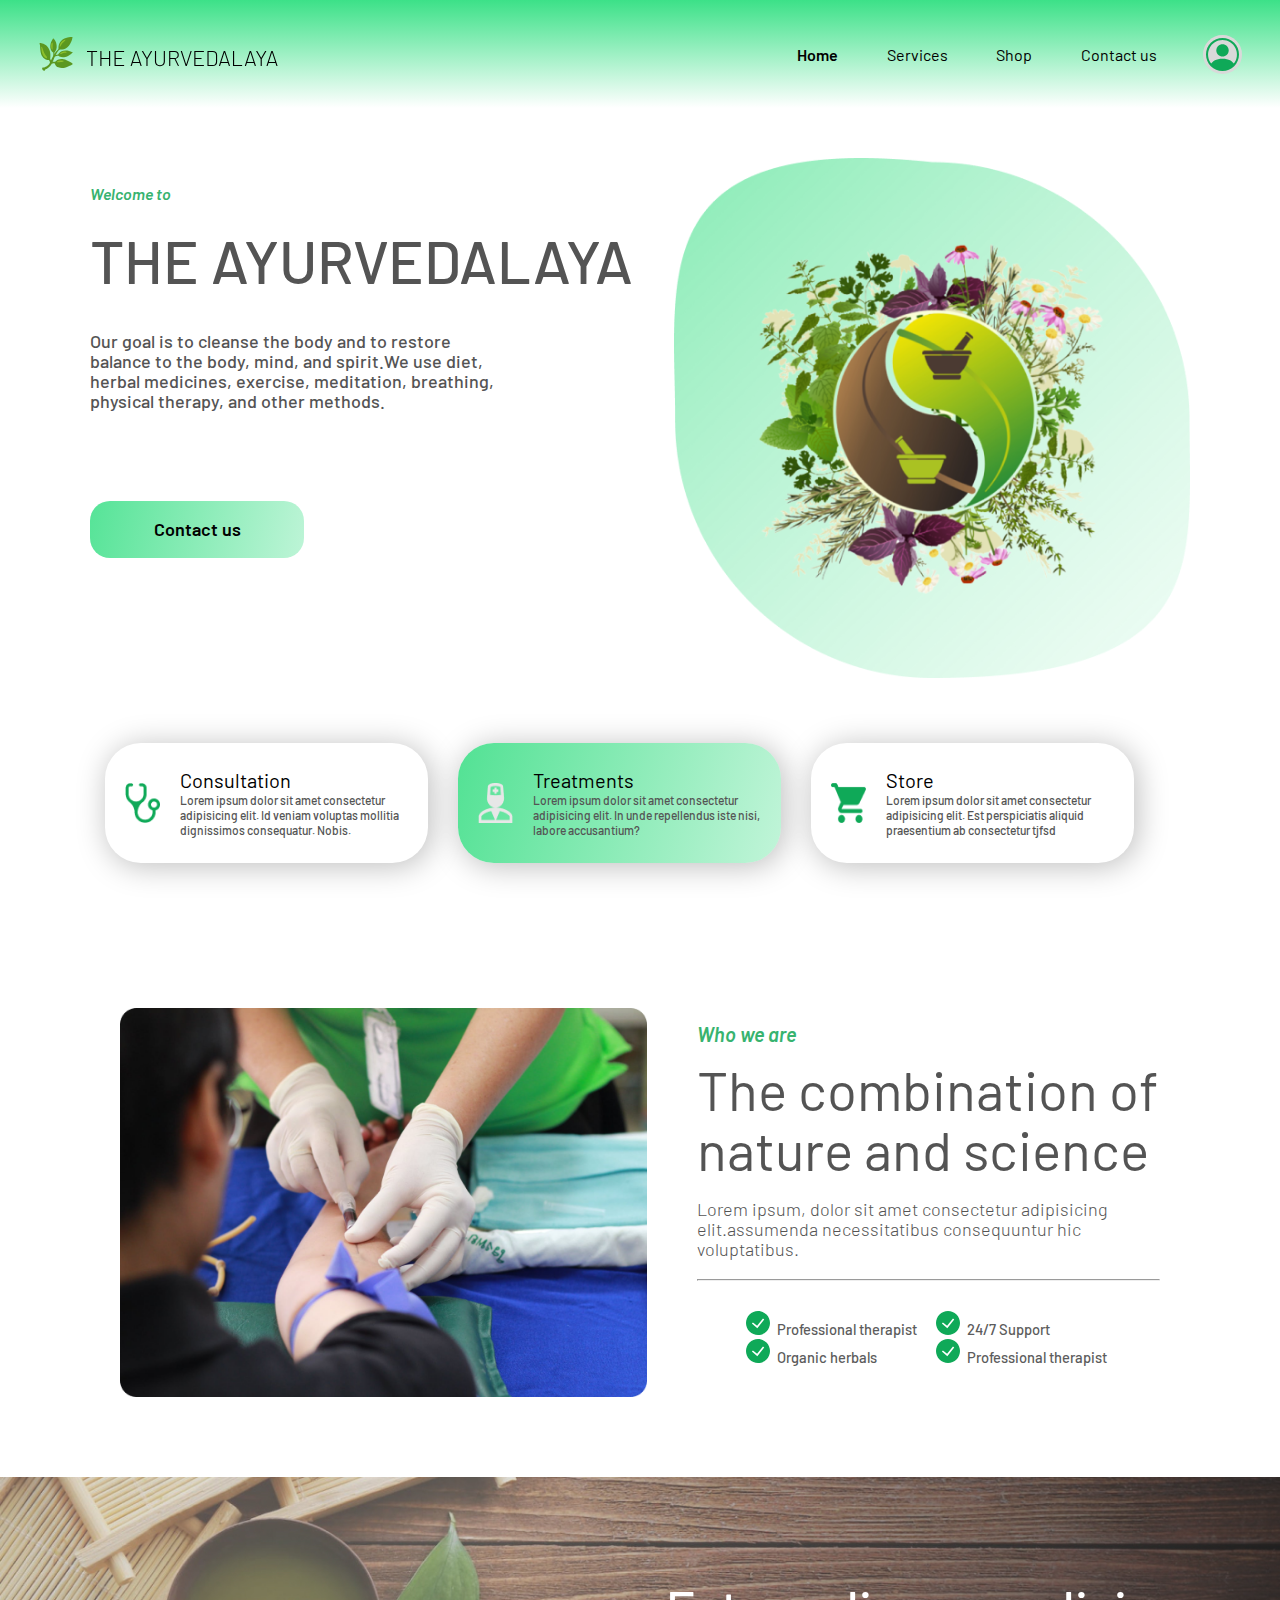
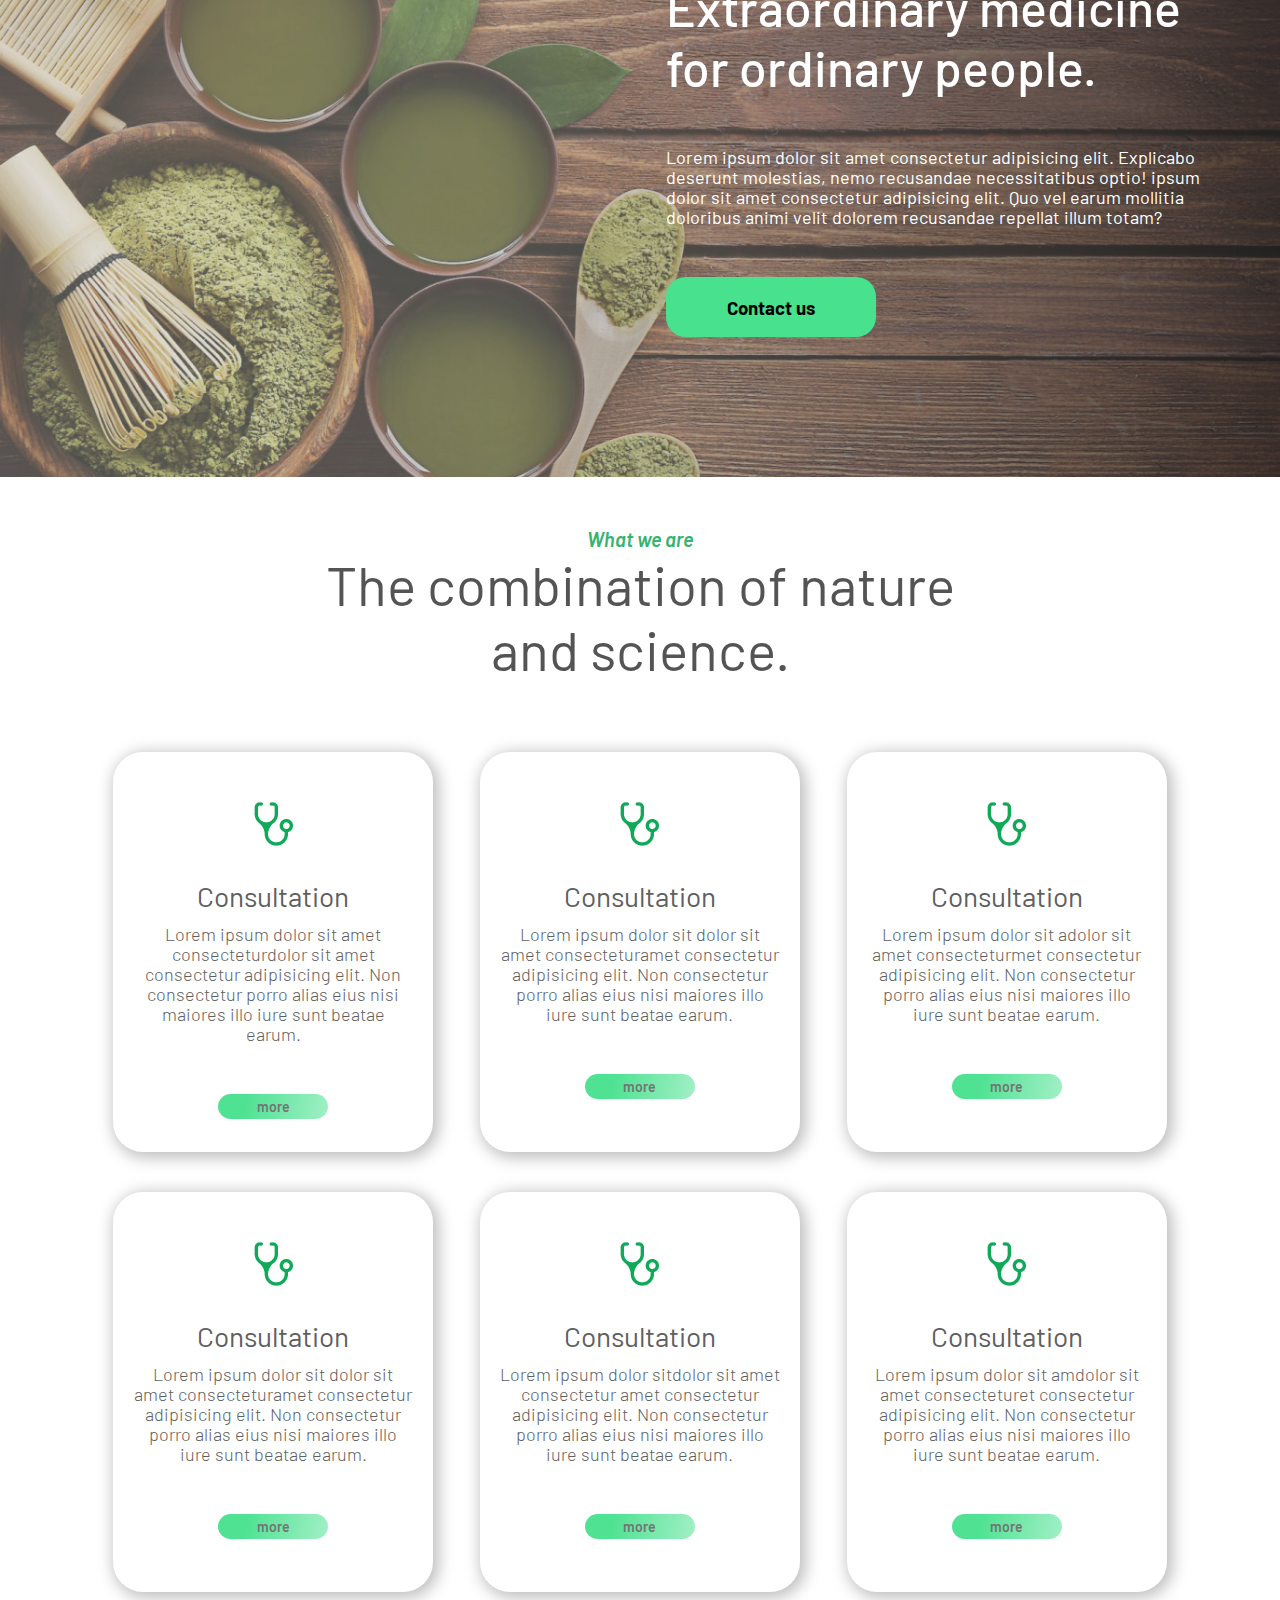
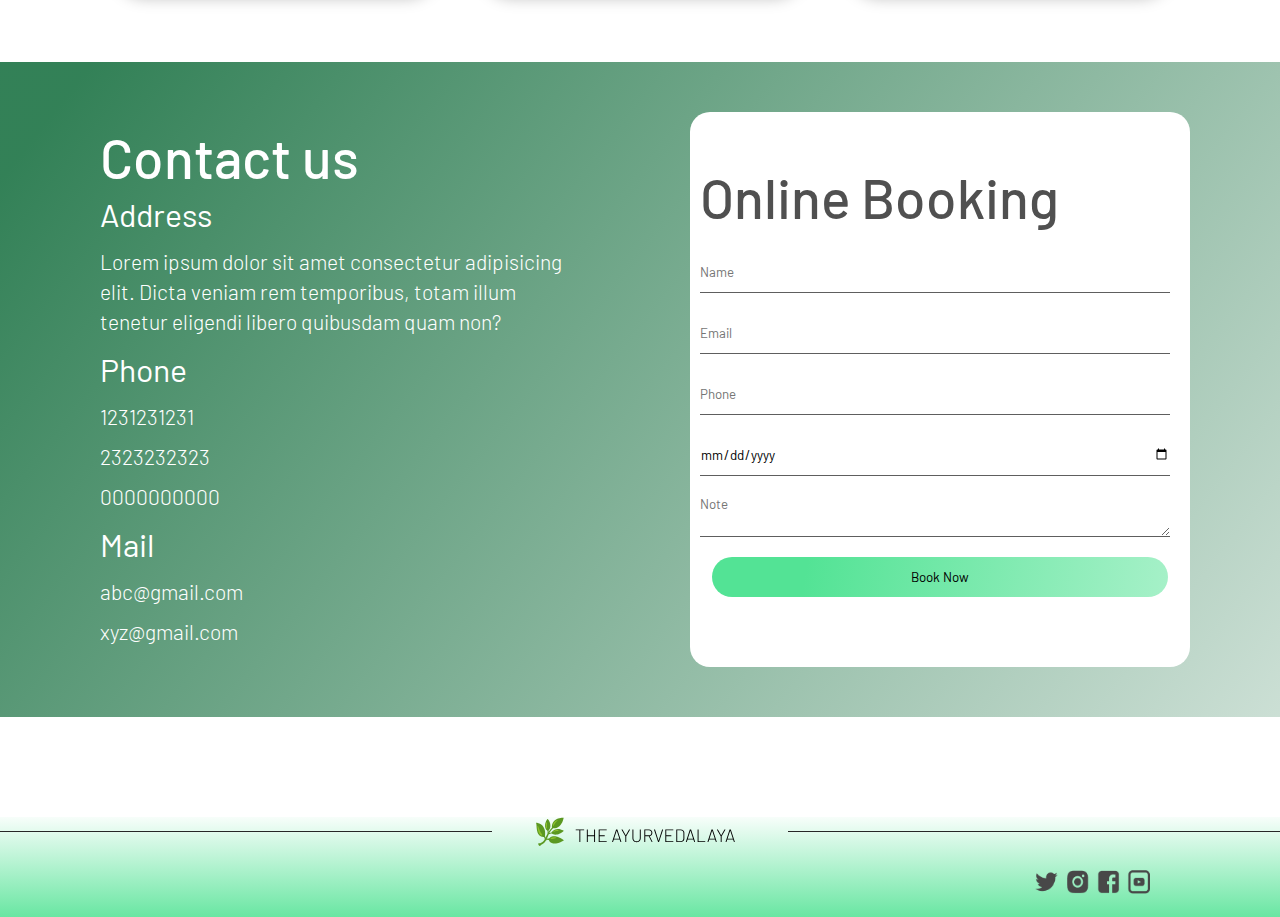
<file: index.html>
<!DOCTYPE html>
<html lang="en">
<head>
    <meta charset="UTF-8">
    <meta http-equiv="X-UA-Compatible" content="IE=edge">
    <meta name="viewport" content="width=device-width, initial-scale=1.0">

    <link href='https://fonts.googleapis.com/css?family=Barlow' rel='stylesheet'>
    <link rel="stylesheet" href="nav_and_footer.css">
    <link rel="stylesheet" href="index.css">
    <title>Document</title>
</head>
<body>
    <div class="container">
 
        <div class="nav-bar">
            <img class="nav-logo" src="images/nav-logo.svg" alt="logo" onclick="location.href='index.html'">
            <nav>
                <ul>
                    <li><a class="nav-home" href="index.html">Home</a></li>
                    <li><a class="nav-services" href="services.html">Services</a></li>
                    <li><a class="nav-shop" href="shop.html">Shop</a></li>
                    <li><a class="nav-contact" href="contact.html">Contact us</a></li>
                </ul>
            </nav>
            <img class="nav-profile" src="images/account.svg" alt="profile" onclick="location.href='profile.html'">
        </div>



        <!-- Home intro -->
        <div class="intro" id="intro">
            <div class="intro-written">
                <h4>Welcome to</h4>
                <h1>THE AYURVEDALAYA</h1>
                <p>Our goal is to cleanse the body and to restore balance to the body, mind, and spirit.We use diet, herbal medicines, exercise, meditation, breathing, physical therapy, and other methods.</p>
                <div class="intro-contact-button" onclick="location.href='#contact-section'">
                    <h3>Contact us</h3>
                </div>
            </div>
            <img class="intro-logo" src="images/home-logo.png" alt="">
        </div>

        <div class="intro-box">
            <div class="intro-box-1 intro-box-white intro-box-0">
                <img class="intro-box-logo" src="images/consultation logo.png" alt="logo">
                <div class="intro-box-written">
                    <h3>Consultation</h3>
                    <p>Lorem ipsum dolor sit amet consectetur adipisicing elit. Id veniam voluptas mollitia dignissimos consequatur. Nobis.</p>
                </div>
            </div>
            <div class="intro-box-2 intro-box-green intro-box-0">
                <img class="intro-box-logo" src="images/treatment-logo.png" alt="logo">
                <div class="intro-box-written">
                    <h3>Treatments</h3>
                    <p>Lorem ipsum dolor sit amet consectetur adipisicing elit. In unde repellendus iste nisi, labore accusantium?</p>
                </div>
            </div>
            <div class="intro-box-3 intro-box-white intro-box-0">
                <img class="intro-box-logo" src="images/store-logo.png" alt="logo">
                <div class="intro-box-written">
                    <h3>Store</h3>
                    <p>Lorem ipsum dolor sit amet consectetur adipisicing elit. Est perspiciatis aliquid praesentium ab consectetur tjfsd</p>
                </div>
            </div>
        </div>



        <!-- who we are  or who section -->
        <div class="who">
            <img class="who-img" src="images/who are we image.png" alt="image">
            <div class="who-written">
                <h4>Who we are</h4>
                <h1>The combination of nature and science</h1>
                <p>Lorem ipsum, dolor sit amet consectetur adipisicing elit.assumenda necessitatibus consequuntur hic voluptatibus.</p>
                <hr>
                <div class="who-tick-list">
                    <div class="tick-list">
                        <ul>
                            <li>Professional therapist</li>
                            <li>Organic herbals</li>
                        </ul>
                    </div>
                    <div class="tick-list">
                        <ul>
                            <li>24/7 Support</li>
                            <li>Professional therapist</li>
                        </ul>
                    </div>
                </div>
            </div>
        </div>




        <!-- medicine section -->
        <div class="med-section">
            <div class="med-section-written">
                <h1>Extraordinary medicine for ordinary people.</h1>
                <p>Lorem ipsum dolor sit amet consectetur adipisicing elit. Explicabo deserunt molestias, nemo recusandae necessitatibus optio! ipsum dolor sit amet consectetur adipisicing elit. Quo vel earum mollitia doloribus animi velit dolorem recusandae repellat illum totam?</p>
                <div class="med-section-contact-btn" onclick="location.href='#contact-section'">
                    <h3>Contact us</h3>
                </div>
            </div>
        </div>



        <!-- what we are or what section -->
        <div class="what">
            <h4>What we are</h4>
            <h1>The combination of nature and science.</h1>
            <div class="what-box-section">
                <div class="what-box">
                    <img class="what-box-logo" src="images/consultation logo.png" alt="logo">
                    <h3>Consultation</h3>
                    <p>Lorem ipsum dolor sit amet consecteturdolor sit amet consectetur adipisicing elit. Non consectetur porro alias eius nisi maiores illo iure sunt beatae earum.</p>
                    <div class="what-box-more-btn" onclick="location.href='extra.html'">
                        <h4>more</h4>
                    </div>
                </div>

                <div class="what-box">
                    <img class="what-box-logo" src="images/consultation logo.png" alt="logo">
                    <h3>Consultation</h3>
                    <p>Lorem ipsum dolor sit dolor sit amet consecteturamet consectetur adipisicing elit. Non consectetur porro alias eius nisi maiores illo iure sunt beatae earum.</p>
                    <div class="what-box-more-btn" onclick="location.href='extra.html'">
                        <h4>more</h4>
                    </div>
                </div>

                <div class="what-box">
                    <img class="what-box-logo" src="images/consultation logo.png" alt="logo">
                    <h3>Consultation</h3>
                    <p>Lorem ipsum dolor sit adolor sit amet consecteturmet consectetur adipisicing elit. Non consectetur porro alias eius nisi maiores illo iure sunt beatae earum.</p>
                    <div class="what-box-more-btn" onclick="location.href='extra.html'">
                        <h4>more</h4>
                    </div>
                </div>
            </div>

            <div class="what-box-section">
                <div class="what-box">
                    <img class="what-box-logo" src="images/consultation logo.png" alt="logo">
                    <h3>Consultation</h3>
                    <p>Lorem ipsum dolor sit dolor sit amet consecteturamet consectetur adipisicing elit. Non consectetur porro alias eius nisi maiores illo iure sunt beatae earum.</p>
                    <div class="what-box-more-btn" onclick="location.href='extra.html'">
                        <h4>more</h4>
                    </div>
                </div>

                <div class="what-box">
                    <img class="what-box-logo" src="images/consultation logo.png" alt="logo">
                    <h3>Consultation</h3>
                    <p>Lorem ipsum dolor sitdolor sit amet consectetur amet consectetur adipisicing elit. Non consectetur porro alias eius nisi maiores illo iure sunt beatae earum.</p>
                    <div class="what-box-more-btn" onclick="location.href='extra.html'">
                        <h4>more</h4>
                    </div>
                </div>

                <div class="what-box">
                    <img class="what-box-logo" src="images/consultation logo.png" alt="logo">
                    <h3>Consultation</h3>
                    <p>Lorem ipsum dolor sit amdolor sit amet consecteturet consectetur adipisicing elit. Non consectetur porro alias eius nisi maiores illo iure sunt beatae earum.</p>
                    <div class="what-box-more-btn" onclick="location.href='extra.html'">
                        <h4>more</h4>
                    </div>
                </div>
            </div>
        </div>


        <!-- contact section -->
        <div class="contact-section" id="contact-section">
            <div class="contact-us">
                <h1>Contact us</h1>
                <h3>Address</h3>
                <p>Lorem ipsum dolor sit amet consectetur adipisicing elit. Dicta veniam rem temporibus, totam illum tenetur eligendi libero quibusdam quam non?</p>
                <h3>Phone</h3>
                <p>1231231231</p>
                <p>2323232323</p>
                <p>0000000000</p>
                <h3>Mail</h3>
                <p>abc@gmail.com</p>
                <p>xyz@gmail.com</p>
            </div>

            <div class="online-booking">
                <form action="">
                    <h1>Online Booking</h1>
                    <input type="text" placeholder="Name" name="" id="">
                    <input type="email" placeholder="Email" name="" id="">
                    <input type="number" placeholder="Phone" name="" id="">
                    <input type="date" name="" id="">
                    <textarea name="" placeholder="Note" id="" cols="30" rows="10"></textarea>
                    <input type="submit" value="Book Now" name="" id="">
                </form>
            </div>
        </div>



        <!-- footer -->
        <div class="footer">
            <div class="footer-logo">
                <hr>
                <img src="images/nav-logo.svg" alt="">
                <hr>
            </div>
            <div class="footer-social">
                <img src="images/social.png" alt="">
            </div>
        </div>

    </div>
</body>
</html>
</file>
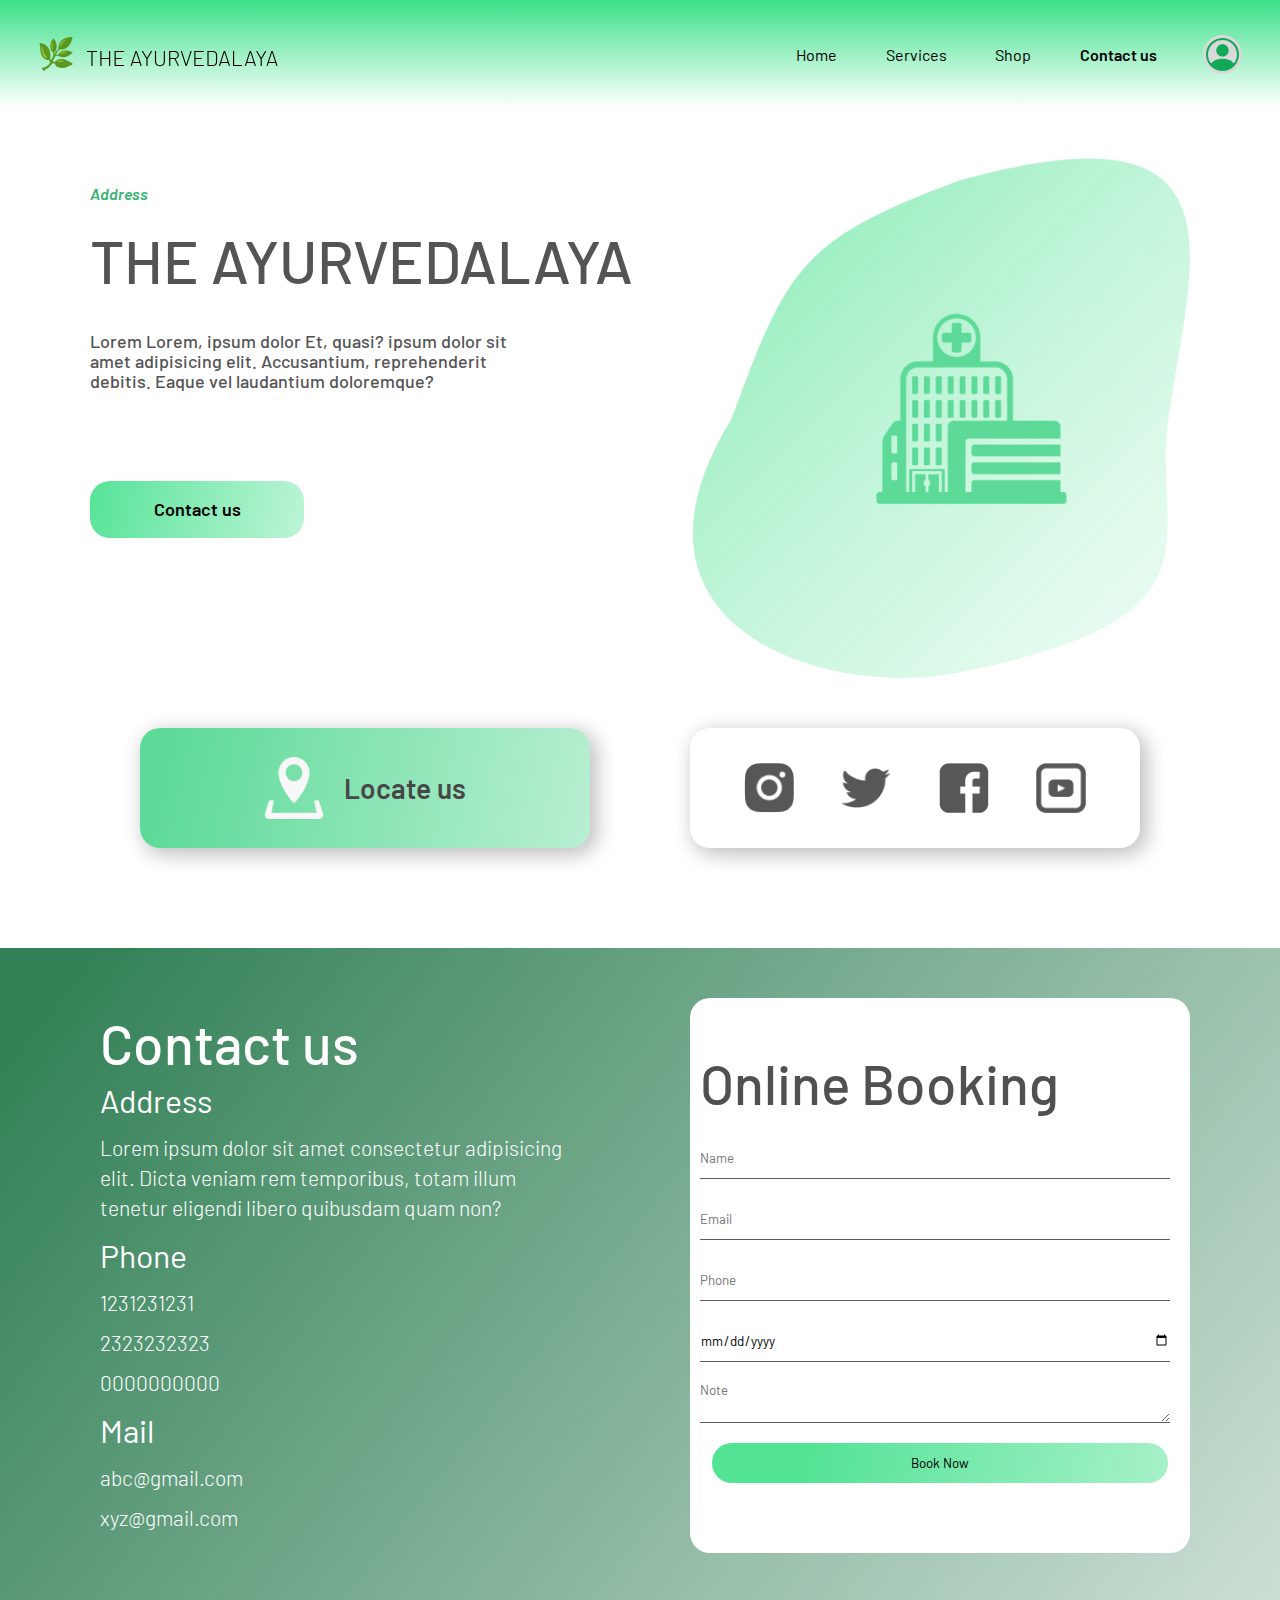
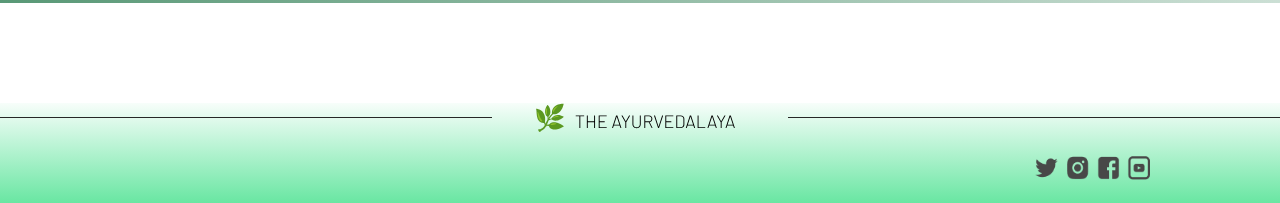
<file: contact.html>
<!DOCTYPE html>
<html lang="en">
<head>
    <meta charset="UTF-8">
    <meta http-equiv="X-UA-Compatible" content="IE=edge">
    <meta name="viewport" content="width=device-width, initial-scale=1.0">

    <link href='https://fonts.googleapis.com/css?family=Barlow' rel='stylesheet'>
    <link rel="stylesheet" href="nav_and_footer.css">
    <link rel="stylesheet" href="contact.css">
    <title>Document</title>
</head>
<body>
    <div class="container">

        <!-- Navigation Bar -->
        <div class="nav-bar">
            <img class="nav-logo" src="images/nav-logo.svg" alt="logo" onclick="location.href='index.html'">
            <nav>
                <ul>
                    <li><a class="nav-home" href="index.html">Home</a></li>
                    <li><a class="nav-services" href="services.html">Services</a></li>
                    <li><a class="nav-shop" href="shop.html">Shop</a></li>
                    <li><a class="nav-contact" href="contact.html">Contact us</a></li>
                </ul>
            </nav>
            <img class="nav-profile" src="images/account.svg" alt="profile" onclick="location.href='profile.html'">
        </div>



        
        <!-- contact intro -->
        <div class="intro">
            <div class="intro-written">
                <h4>Address</h4>
                <h1>THE AYURVEDALAYA</h1>
                <p>Lorem Lorem, ipsum dolor Et, quasi? ipsum dolor sit amet adipisicing elit. Accusantium, reprehenderit debitis. Eaque vel laudantium doloremque?</p>
                <div class="intro-contact-button" onclick="location.href='#contact-section'">
                    <h3>Contact us</h3>
                </div>
            </div>
            <img class="intro-logo" src="images/contact/contact logo.png" alt="">
        </div>



        <div class="contact-option">
            <div class="contact-option-1 contact-option-0" onclick="window.open('https://g.page/GHRCE?share','_blank');">
                <img src="images/contact/location.png" alt="logo">
                <h2>Locate us</h2>
            </div>
            <div class="contact-option-2 contact-option-0">
                <img src="images/contact/instagram.png" alt="logo" onclick="window.open('https://www.instagram.com/','_blank');">
                <img src="images/contact/twitter.png" alt="logo" onclick="window.open('https://twitter.com/i/flow/login','_blank');">
                <img src="images/contact/facebook.png" alt="logo" onclick="window.open('https://www.facebook.com/','_blank');">
                <img src="images/contact/youtube.png" alt="logo" onclick="window.open('https://www.youtube.com/','_blank');">
            </div>
        </div>




        <!-- contact section -->
        <div class="contact-section" id="contact-section">
            <div class="contact-us">
                <h1>Contact us</h1>
                <h3>Address</h3>
                <p>Lorem ipsum dolor sit amet consectetur adipisicing elit. Dicta veniam rem temporibus, totam illum tenetur eligendi libero quibusdam quam non?</p>
                <h3>Phone</h3>
                <p>1231231231</p>
                <p>2323232323</p>
                <p>0000000000</p>
                <h3>Mail</h3>
                <p>abc@gmail.com</p>
                <p>xyz@gmail.com</p>
            </div>

            <div class="online-booking">
                <form action="">
                    <h1>Online Booking</h1>
                    <input type="text" placeholder="Name" name="" id="">
                    <input type="email" placeholder="Email" name="" id="">
                    <input type="number" placeholder="Phone" name="" id="">
                    <input type="date" name="" id="">
                    <textarea name="" placeholder="Note" id="" cols="30" rows="10"></textarea>
                    <input type="submit" value="Book Now" name="" id="">
                </form>
            </div>
        </div>



        <!-- footer -->
        <div class="footer">
            <div class="footer-logo">
                <hr>
                <img src="images/nav-logo.svg" alt="">
                <hr>
            </div>
            <div class="footer-social">
                <img src="images/social.png" alt="">
            </div>
        </div>

    </div>
</body>
</html>
</file>
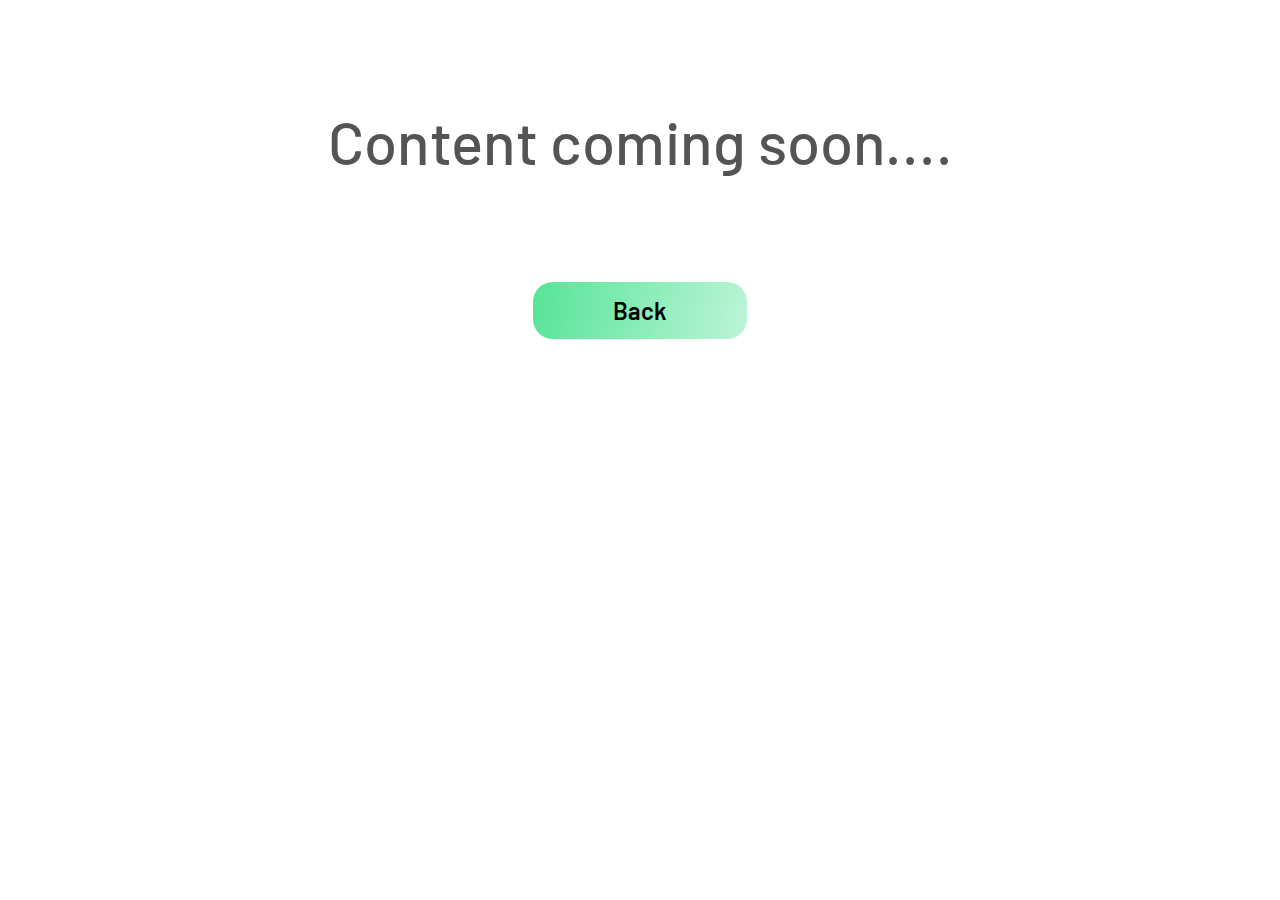
<file: extra.html>
<!DOCTYPE html>
<html lang="en">
<head>
    <meta charset="UTF-8">
    <meta http-equiv="X-UA-Compatible" content="IE=edge">
    <meta name="viewport" content="width=device-width, initial-scale=1.0">

    <link href='https://fonts.googleapis.com/css?family=Barlow' rel='stylesheet'>
    <link rel="stylesheet" href="extra.css">
    <title>Document</title>
</head>
<body>
    <div class="container">
        <h1>Content coming soon....</h1>
        <div class="back-btn" onclick="window.history.back();">
            <h2>Back</h2>
        </div>
    </div>
    
</body>
</html>
</file>
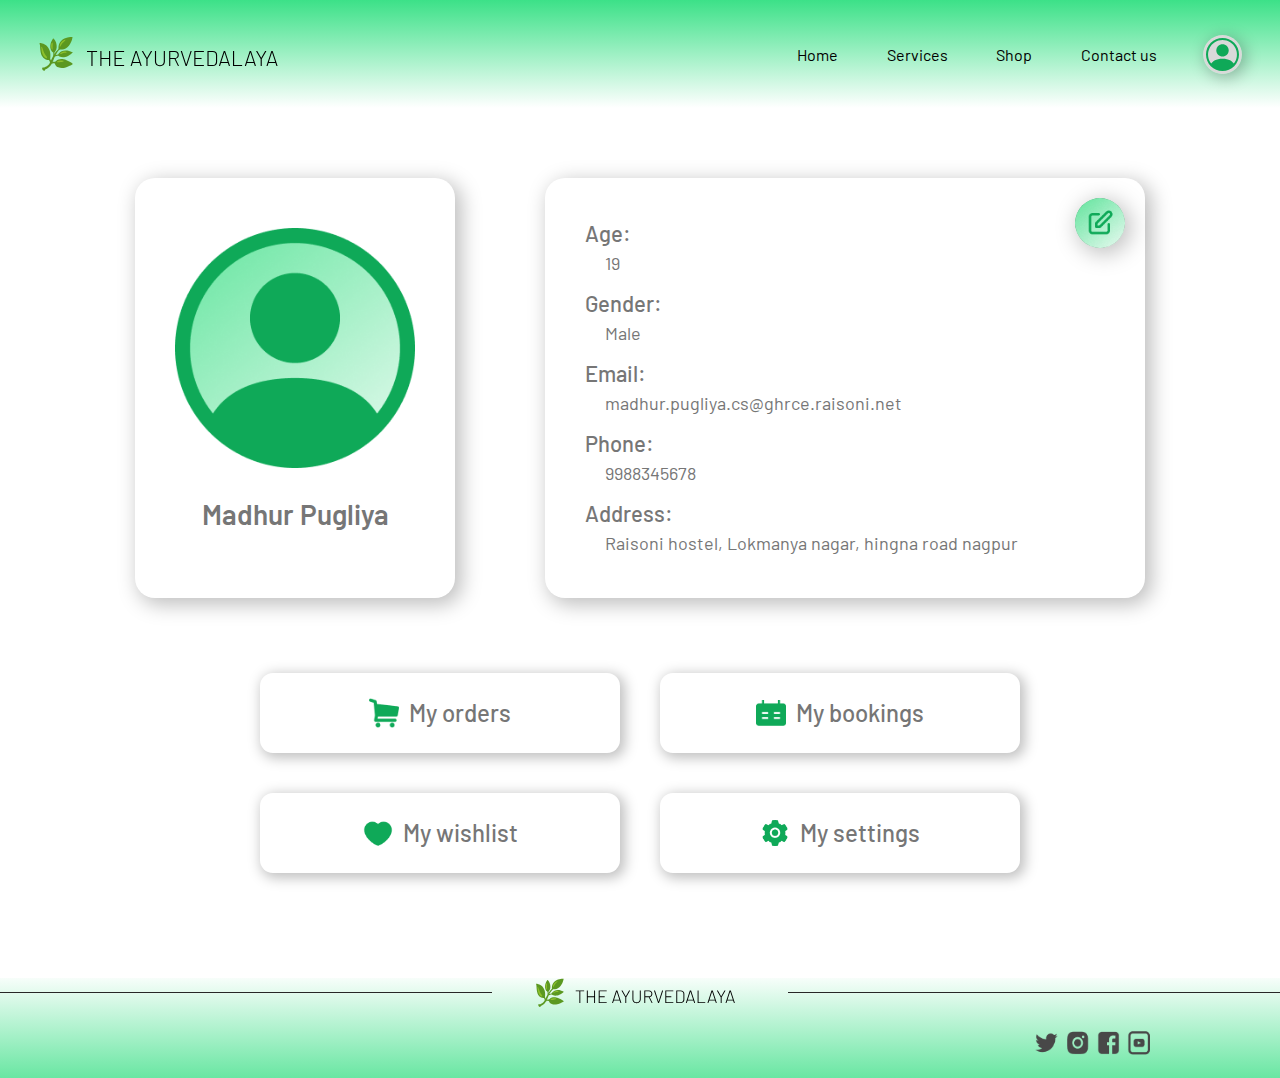
<file: profile.html>
<!DOCTYPE html>
<html lang="en">
<head>
    <meta charset="UTF-8">
    <meta http-equiv="X-UA-Compatible" content="IE=edge">
    <meta name="viewport" content="width=device-width, initial-scale=1.0">
    
    <link href='https://fonts.googleapis.com/css?family=Barlow' rel='stylesheet'>
    <link rel="stylesheet" href="nav_and_footer.css">
    <link rel="stylesheet" href="profile.css">
    <title>Document</title>
</head>
<body>
    <div class="container">
        <!-- Navigation Bar -->
        <div class="nav-bar">
            <img class="nav-logo" src="images/nav-logo.svg" alt="logo" onclick="location.href='index.html'">
            <nav>
                <ul>
                    <li><a class="nav-home" href="index.html">Home</a></li>
                    <li><a class="nav-services" href="services.html">Services</a></li>
                    <li><a class="nav-shop" href="shop.html">Shop</a></li>
                    <li><a class="nav-contact" href="contact.html">Contact us</a></li>
                </ul>
            </nav>
            <img class="nav-profile" src="images/account.svg" alt="profile" onclick="location.href='profile.html'">
        </div>




        <div class="profile-section">
            <div class="profile-card-1">
                <img src="images/profile/profile pic.png" alt="profile pic" onclick="location.href='extra.html'">
                <h2>Madhur Pugliya</h2>
            </div>

            <div class="profile-card-2">
                <h3>Age:</h3>
                <p>19</p>
                <h3>Gender:</h3>
                <p>Male</p>
                <h3>Email:</h3>
                <p>madhur.pugliya.cs@ghrce.raisoni.net</p>
                <h3>Phone:</h3>
                <p>9988345678</p>
                <h3>Address:</h3>
                <p>Raisoni hostel, Lokmanya nagar, hingna road nagpur</p>

                <img class="edit-btn" src="images/profile/edit button.png" alt="edit" onclick="location.href='extra.html'">
            </div>

        </div>




        <!-- profile options -->
        <div class="profile-options">
            <div class="option-section">
                <div class="option-0 option-1">
                    <img src="images/profile/orders.png" alt="logo">
                    <h2>My orders</h2>
                </div>
    
                <div class="option-0 option-2">
                    <img src="images/profile/booking.png" alt="logo">
                    <h2>My bookings</h2>
                </div>
            </div>
            
            <div class="option-section">
                <div class="option-0 option-3">
                    <img src="images/profile/wishlist.png" alt="logo">
                    <h2>My wishlist</h2>
                </div>
    
                <div class="option-0 option-4">
                    <img src="images/profile/setti.png" alt="logo">
                    <h2>My settings</h2>
                </div>
            </div>
        </div>





        <!-- footer -->
        <div class="footer">
            <div class="footer-logo">
                <hr>
                <img src="images/nav-logo.svg" alt="">
                <hr>
            </div>
            <div class="footer-social">
                <img src="images/social.png" alt="">
            </div>
        </div>

    </div>
    
</body>
</html>
</file>
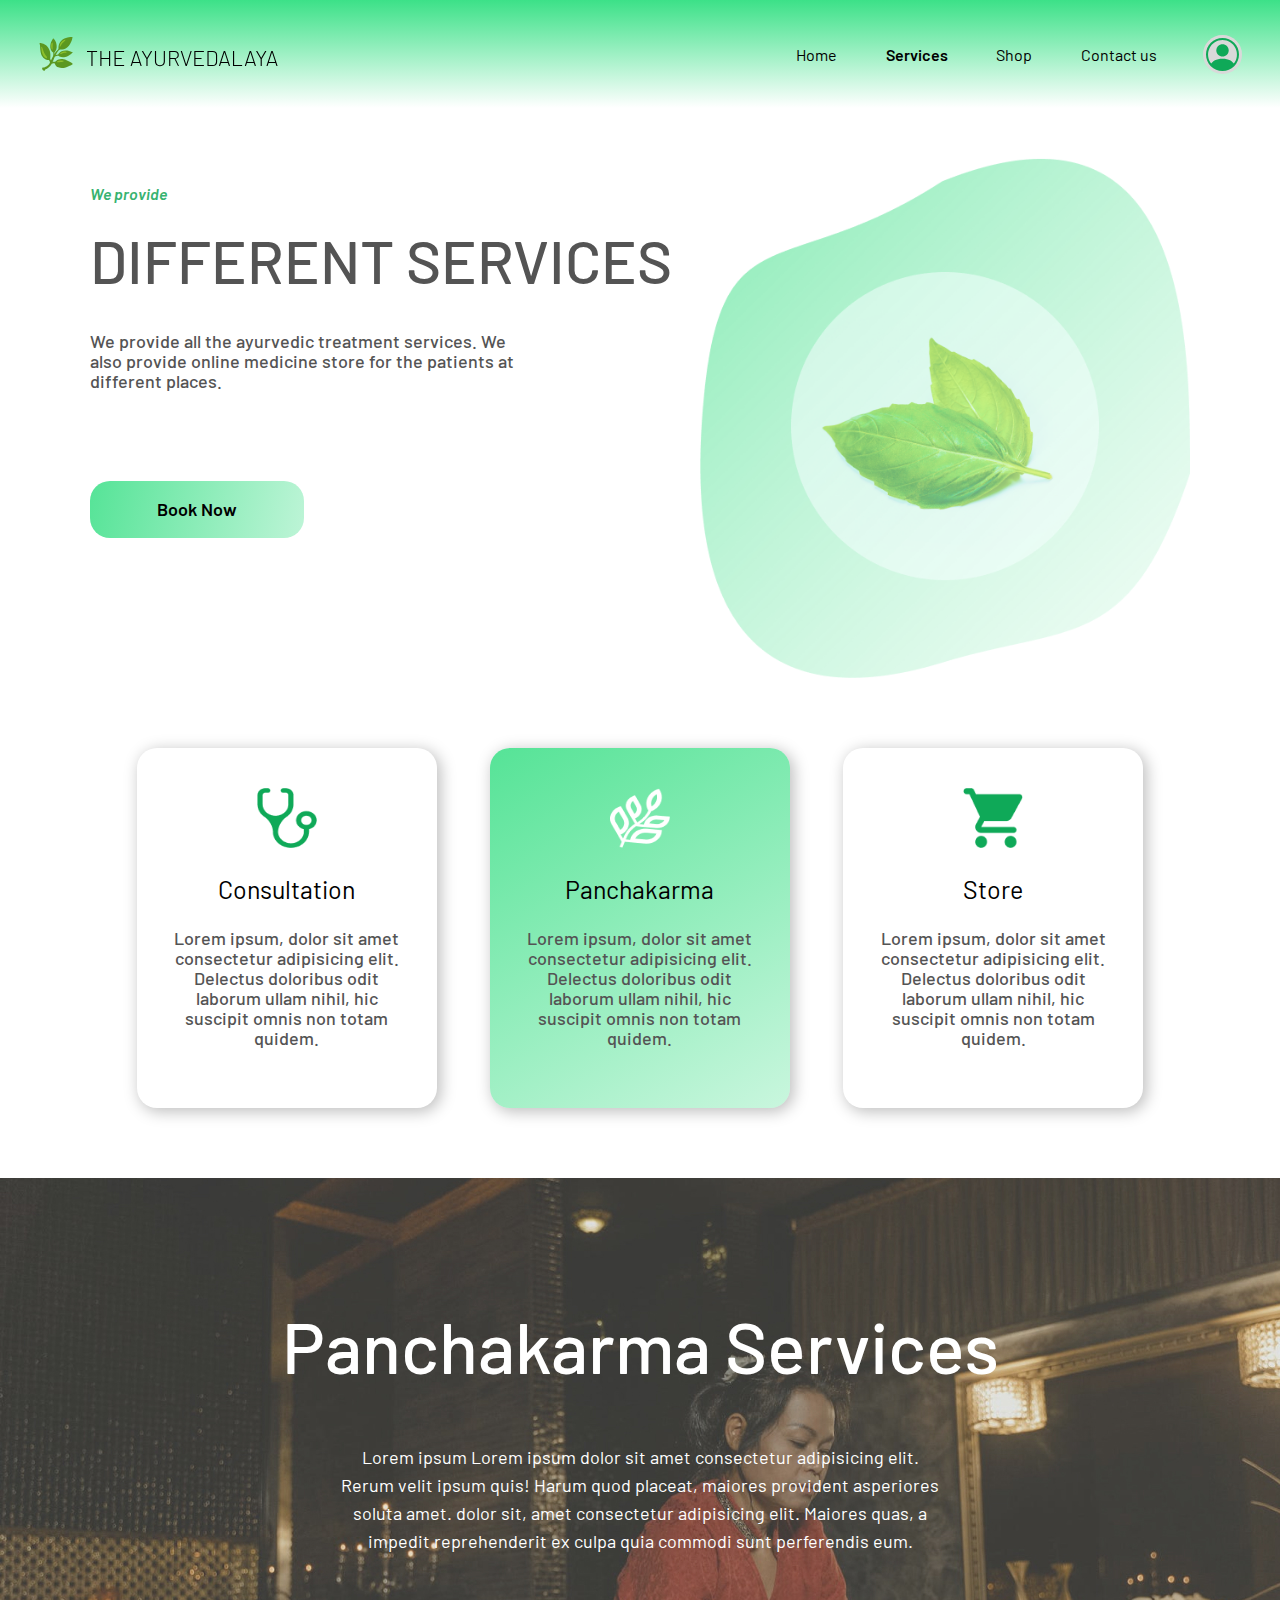
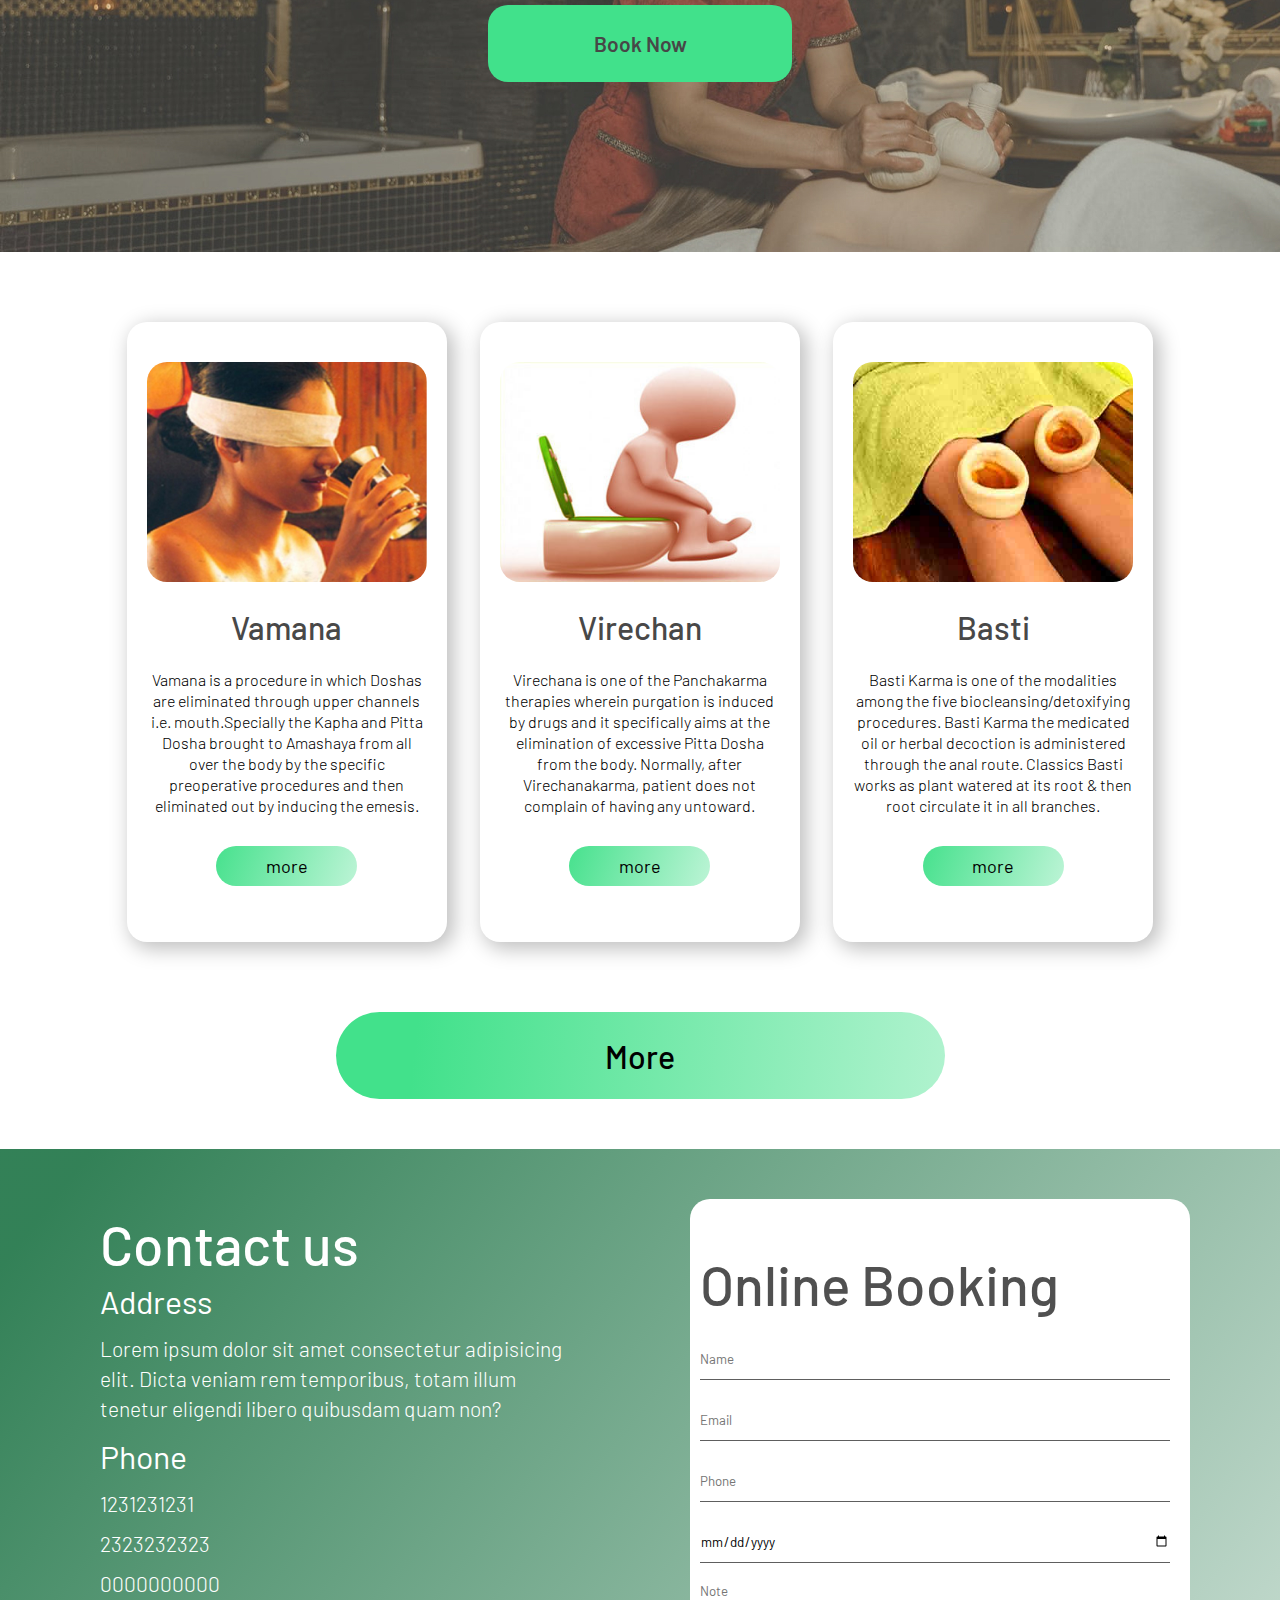
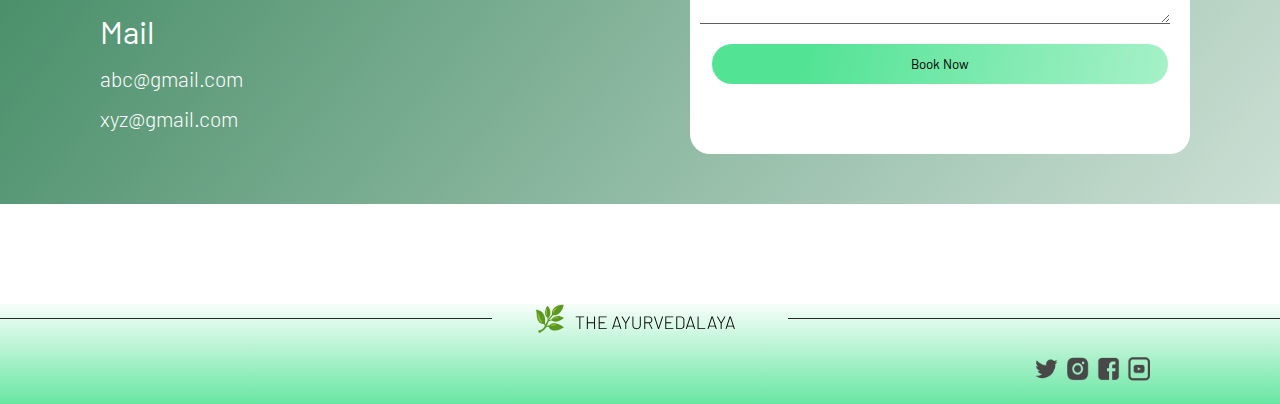
<file: services.html>
<!DOCTYPE html>
<html lang="en">
<head>
    <meta charset="UTF-8">
    <meta http-equiv="X-UA-Compatible" content="IE=edge">
    <meta name="viewport" content="width=device-width, initial-scale=1.0">

    <link href='https://fonts.googleapis.com/css?family=Barlow' rel='stylesheet'>
    <link rel="stylesheet" href="nav_and_footer.css">
    <link rel="stylesheet" href="services.css">
    <title>Document</title>
</head>
<body>
    <div class="container">

        <!-- Navigation Bar -->
        <div class="nav-bar">
            <img class="nav-logo" src="images/nav-logo.svg" alt="logo" onclick="location.href='index.html'">
            <nav>
                <ul>
                    <li><a class="nav-home" href="index.html">Home</a></li>
                    <li><a class="nav-services" href="services.html">Services</a></li>
                    <li><a class="nav-shop" href="shop.html">Shop</a></li>
                    <li><a class="nav-contact" href="contact.html">Contact us</a></li>
                </ul>
            </nav>
            <img class="nav-profile" src="images/account.svg" alt="profile" onclick="location.href='profile.html'">
        </div>



        <!-- services intro -->
        <div class="services-intro">
            <div class="intro">
                <div class="intro-written">
                    <h4>We provide</h4>
                    <h1>DIFFERENT SERVICES</h1>
                    <p>We provide all the ayurvedic treatment services. We also provide online medicine store for the patients at different places.</p>
                    <div class="intro-contact-button" onclick="location.href='#contact-section'">
                        <h3>Book Now</h3>
                    </div>
                </div>
                <img class="intro-logo" src="images/services/service logo.png" alt="">
            </div>
        </div>

        <div class="service-intro-box">
            <div class="service-intro-box-1 service-intro-box-0">
                <img class="service-intro-img" src="images/services/cunsultation.png" alt="logo">
                <h3>Consultation</h3>
                <p>Lorem ipsum, dolor sit amet consectetur adipisicing elit. Delectus doloribus odit laborum ullam nihil, hic suscipit omnis non totam quidem.</p>
            </div>
            <div class="service-intro-box-2 service-intro-box-0">
                <img class="service-intro-img" src="images/services/panchakarma.png" alt="logo">
                <h3>Panchakarma</h3>
                <p>Lorem ipsum, dolor sit amet consectetur adipisicing elit. Delectus doloribus odit laborum ullam nihil, hic suscipit omnis non totam quidem.</p>
            </div>
            <div class="service-intro-box-3 service-intro-box-0">
                <img class="service-intro-img" src="images/services/store.png" alt="logo">
                <h3>Store</h3>
                <p>Lorem ipsum, dolor sit amet consectetur adipisicing elit. Delectus doloribus odit laborum ullam nihil, hic suscipit omnis non totam quidem.</p>
            </div>
        </div>



        <!-- panchakarma service -->
        <div class="panchakarma-service">
            <div class="panchakarma-service-intro">
                <h1>Panchakarma Services</h1>
                <p>Lorem ipsum Lorem ipsum dolor sit amet consectetur adipisicing elit. Rerum velit ipsum quis! Harum quod placeat, maiores provident asperiores soluta amet. dolor sit, amet consectetur adipisicing elit. Maiores quas, a impedit reprehenderit ex culpa quia commodi sunt perferendis eum.</p>
                <div class="panchakarma-book-btn" onclick="location.href='#contact-section'">
                    <h3>Book Now</h3>
                </div>
            </div>
        </div>




        <!-- panchakarma service box -->
        <div class="panchakarma-service-box">
            <div class="panchakarma-service-box-1 panchakarma-service-box-0">
                <img src="images/services/vamana.jpg" alt="">
                <h3>Vamana</h3>
                <p>Vamana is a procedure in which Doshas are eliminated through upper channels i.e. mouth.Specially the Kapha and Pitta Dosha brought to Amashaya from all over the body by the specific preoperative procedures and then eliminated out by inducing the emesis.</p>

                <div class="panchakarma-box-more-btn" onclick="location.href='extra.html'">
                    <h4>more</h4>
                </div>
            </div>

            <div class="panchakarma-service-box-2 panchakarma-service-box-0">
                <img src="images/services/virechan.jpg" alt="">
                <h3>Virechan</h3>
                <p>Virechana is one of the Panchakarma therapies wherein purgation is induced by drugs and it specifically aims at the elimination of excessive Pitta Dosha from the body. Normally, after Virechanakarma, patient does not complain of having any untoward.</p>

                <div class="panchakarma-box-more-btn" onclick="location.href='extra.html'">
                    <h4>more</h4>
                </div>
            </div>

            <div class="panchakarma-service-box-3 panchakarma-service-box-0">
                <img src="images/services/basti.jpg" alt="">
                <h3>Basti</h3>
                <p>Basti Karma is one of the modalities among the five biocleansing/detoxifying procedures. Basti Karma the medicated oil or herbal decoction is administered through the anal route. Classics Basti works as plant watered at its root & then root circulate it in all branches.</p>

                <div class="panchakarma-box-more-btn" onclick="location.href='extra.html'">
                    <h4>more</h4>
                </div>
            </div>
        </div>

        <div class="panchakarma-service-more-btn" onclick="location.href='extra.html'">
            <h2>More</h2>
        </div>



        <!-- contact section -->
        <div class="contact-section" id="contact-section">
            <div class="contact-us">
                <h1>Contact us</h1>
                <h3>Address</h3>
                <p>Lorem ipsum dolor sit amet consectetur adipisicing elit. Dicta veniam rem temporibus, totam illum tenetur eligendi libero quibusdam quam non?</p>
                <h3>Phone</h3>
                <p>1231231231</p>
                <p>2323232323</p>
                <p>0000000000</p>
                <h3>Mail</h3>
                <p>abc@gmail.com</p>
                <p>xyz@gmail.com</p>
            </div>

            <div class="online-booking">
                <form action="">
                    <h1>Online Booking</h1>
                    <input type="text" placeholder="Name" name="" id="">
                    <input type="email" placeholder="Email" name="" id="">
                    <input type="number" placeholder="Phone" name="" id="">
                    <input type="date" name="" id="">
                    <textarea name="" placeholder="Note" id="" cols="30" rows="10"></textarea>
                    <input type="submit" value="Book Now" name="" id="">
                </form>
            </div>
        </div>



        <!-- footer -->
        <div class="footer">
            <div class="footer-logo">
                <hr>
                <img src="images/nav-logo.svg" alt="">
                <hr>
            </div>
            <div class="footer-social">
                <img src="images/social.png" alt="">
            </div>
        </div>

    </div>
</body>
</html>
</file>
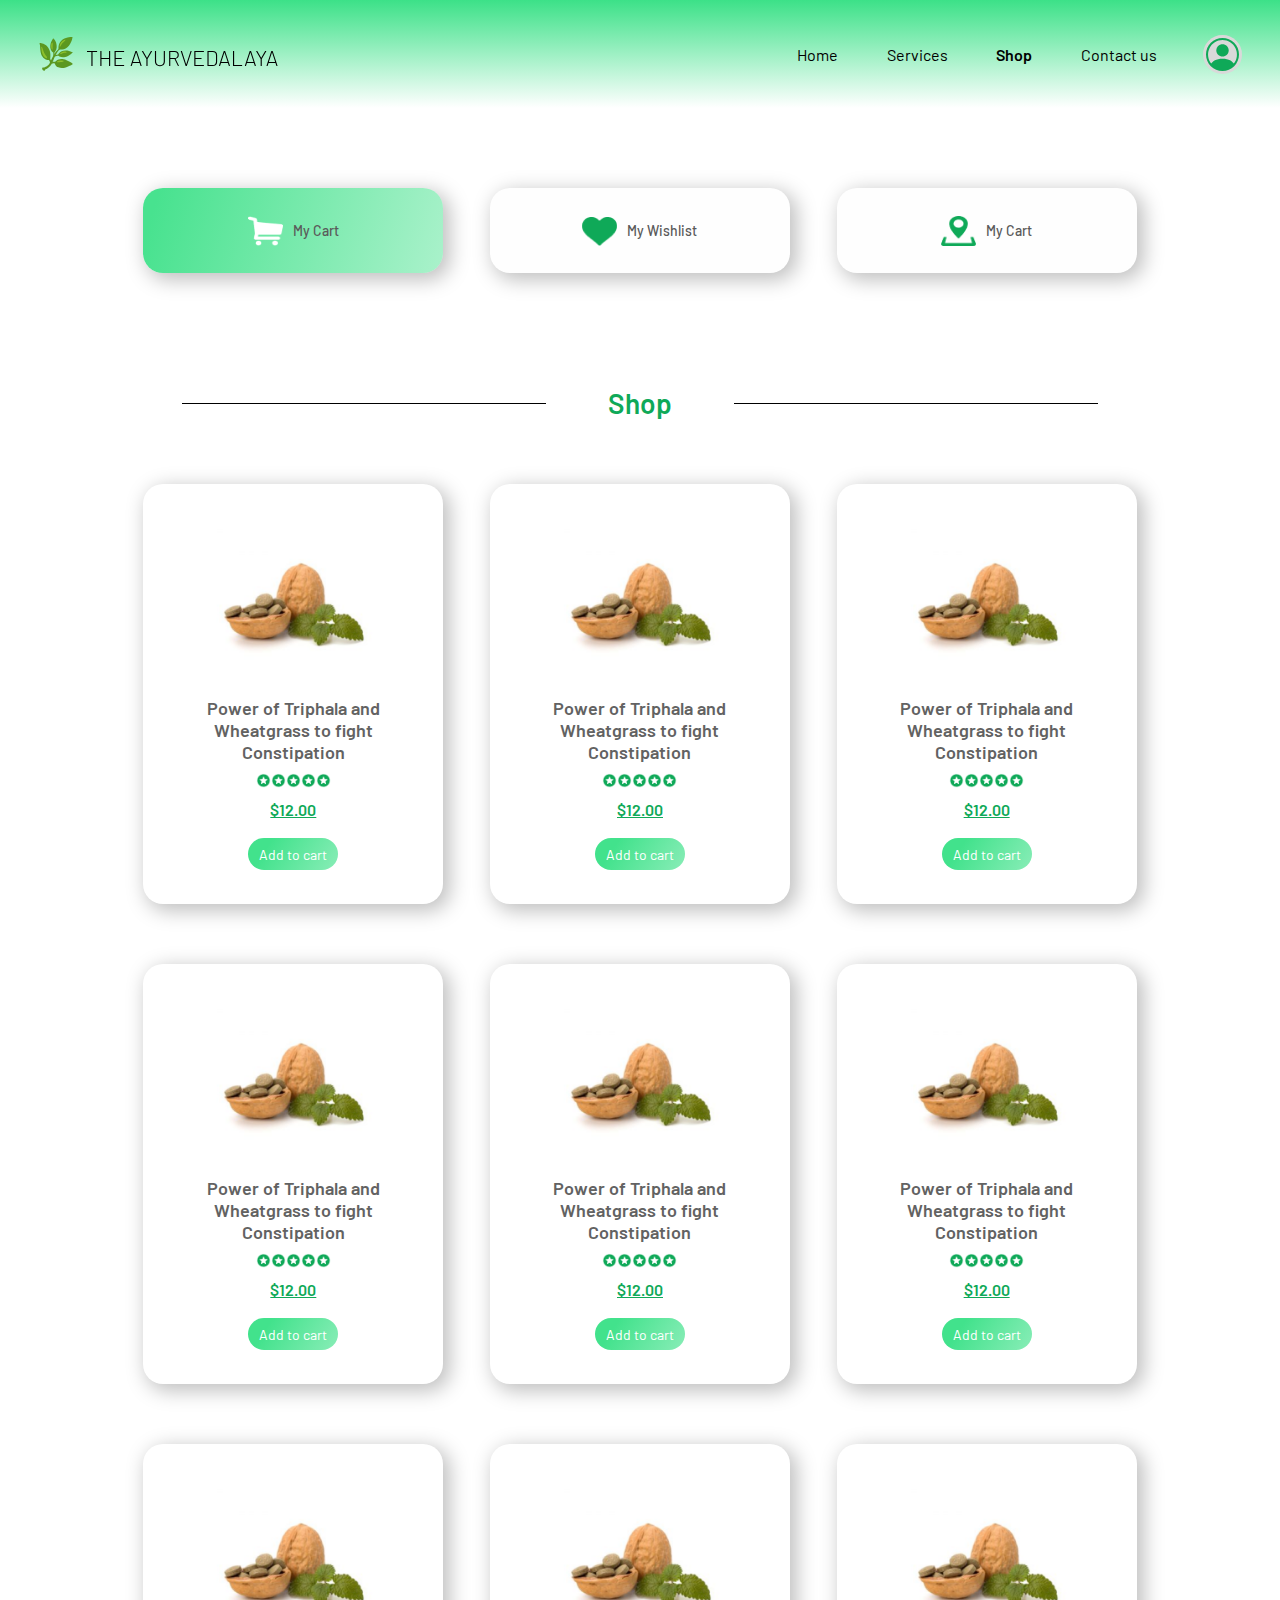
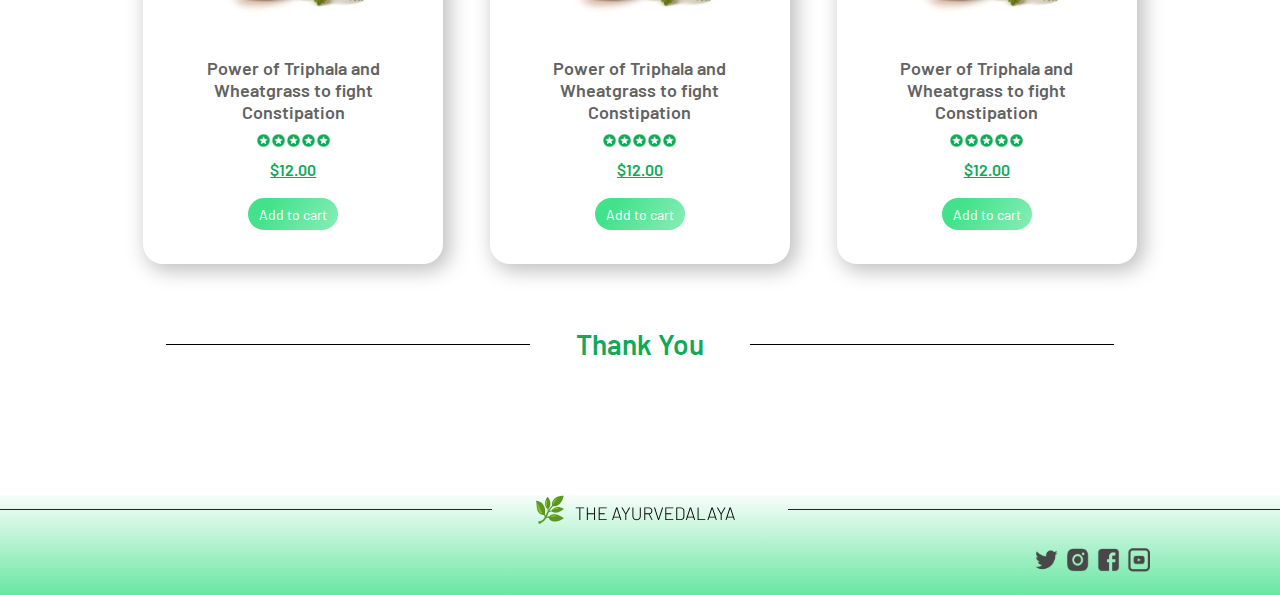
<file: shop.html>
<!DOCTYPE html>
<html lang="en">
<head>
    <meta charset="UTF-8">
    <meta http-equiv="X-UA-Compatible" content="IE=edge">
    <meta name="viewport" content="width=device-width, initial-scale=1.0">

    <link href='https://fonts.googleapis.com/css?family=Barlow' rel='stylesheet'>
    <link rel="stylesheet" href="nav_and_footer.css">
    <link rel="stylesheet" href="shop.css">
    <title>Document</title>
</head>
<body>
    <div class="container">


        <!-- Navigation Bar -->
        <div class="nav-bar">
            <img class="nav-logo" src="images/nav-logo.svg" alt="logo" onclick="location.href='index.html'">
            <nav>
                <ul>
                    <li><a class="nav-home" href="index.html">Home</a></li>
                    <li><a class="nav-services" href="services.html">Services</a></li>
                    <li><a class="nav-shop" href="shop.html">Shop</a></li>
                    <li><a class="nav-contact" href="contact.html">Contact us</a></li>
                </ul>
            </nav>
            <img class="nav-profile" src="images/account.svg" alt="profile" onclick="location.href='profile.html'">
        </div>



        <!-- shop menu -->
        <div class="shop-menu">
            <div class="shop-menu-1 shop-menu-0" onclick="location.href='extra.html'">
                <img src="images/shop/store-icon.png" alt="logo">
                <h3>My Cart</h3>
            </div>
            <div class="shop-menu-2 shop-menu-0" onclick="location.href='extra.html'">
                <img src="images/shop/wishlist-icon.png" alt="logo">
                <h3>My Wishlist</h3>
            </div>
            <div class="shop-menu-3 shop-menu-0" onclick="location.href='extra.html'">
                <img src="images/shop/address-icon.png" alt="logo">
                <h3>My Cart</h3>
            </div>
        </div>



        <!-- shop items -->
        <div class="shop-item">
            <div class="shop-item-head">
                <hr>
                <h2>Shop</h2>
                <hr>
            </div>
            
            <div class="shop-item-list">
                <div class="shop-item-0">
                    <img class="product-img" src="images/shop/product1.png" alt="logo" onclick="location.href='extra.html'">
                    <h3>Power of Triphala and Wheatgrass to fight Constipation</h3>
                    <img class="star-rating" src="images/shop/star rating.png" alt="logo">
                    <h4>$12.00</h4>
                    <div class="shop-item-cart-btn" onclick="location.href='extra.html'">
                        <h3>Add to cart</h3>
                    </div>
                </div>
                <div class="shop-item-0">
                    <img class="product-img" src="images/shop/product1.png" alt="logo" onclick="location.href='extra.html'">
                    <h3>Power of Triphala and Wheatgrass to fight Constipation</h3>
                    <img class="star-rating" src="images/shop/star rating.png" alt="logo">
                    <h4>$12.00</h4>
                    <div class="shop-item-cart-btn" onclick="location.href='extra.html'">
                        <h3>Add to cart</h3>
                    </div>
                </div>
                <div class="shop-item-0">
                    <img class="product-img" src="images/shop/product1.png" alt="logo" onclick="location.href='extra.html'">
                    <h3>Power of Triphala and Wheatgrass to fight Constipation</h3>
                    <img class="star-rating" src="images/shop/star rating.png" alt="logo">
                    <h4>$12.00</h4>
                    <div class="shop-item-cart-btn" onclick="location.href='extra.html'">
                        <h3>Add to cart</h3>
                    </div>
                </div>
            </div>


            <div class="shop-item-list">
                <div class="shop-item-0">
                    <img class="product-img" src="images/shop/product1.png" alt="logo" onclick="location.href='extra.html'" >
                    <h3>Power of Triphala and Wheatgrass to fight Constipation</h3>
                    <img class="star-rating" src="images/shop/star rating.png" alt="logo">
                    <h4>$12.00</h4>
                    <div class="shop-item-cart-btn" onclick="location.href='extra.html'">
                        <h3>Add to cart</h3>
                    </div>
                </div>
                <div class="shop-item-0">
                    <img class="product-img" src="images/shop/product1.png" alt="logo" onclick="location.href='extra.html'">
                    <h3>Power of Triphala and Wheatgrass to fight Constipation</h3>
                    <img class="star-rating" src="images/shop/star rating.png" alt="logo">
                    <h4>$12.00</h4>
                    <div class="shop-item-cart-btn" onclick="location.href='extra.html'">
                        <h3>Add to cart</h3>
                    </div>
                </div>
                <div class="shop-item-0">
                    <img class="product-img" src="images/shop/product1.png" alt="logo" onclick="location.href='extra.html'">
                    <h3>Power of Triphala and Wheatgrass to fight Constipation</h3>
                    <img class="star-rating" src="images/shop/star rating.png" alt="logo">
                    <h4>$12.00</h4>
                    <div class="shop-item-cart-btn" onclick="location.href='extra.html'">
                        <h3>Add to cart</h3>
                    </div>
                </div>
            </div>


            <div class="shop-item-list">
                <div class="shop-item-0">
                    <img class="product-img" src="images/shop/product1.png" alt="logo" onclick="location.href='extra.html'">
                    <h3>Power of Triphala and Wheatgrass to fight Constipation</h3>
                    <img class="star-rating" src="images/shop/star rating.png" alt="logo">
                    <h4>$12.00</h4>
                    <div class="shop-item-cart-btn" onclick="location.href='extra.html'">
                        <h3>Add to cart</h3>
                    </div>
                </div>
                <div class="shop-item-0">
                    <img class="product-img" src="images/shop/product1.png" alt="logo" onclick="location.href='extra.html'">
                    <h3>Power of Triphala and Wheatgrass to fight Constipation</h3>
                    <img class="star-rating" src="images/shop/star rating.png" alt="logo">
                    <h4>$12.00</h4>
                    <div class="shop-item-cart-btn" onclick="location.href='extra.html'">
                        <h3>Add to cart</h3>
                    </div>
                </div>
                <div class="shop-item-0">
                    <img class="product-img" src="images/shop/product1.png" alt="logo" onclick="location.href='extra.html'">
                    <h3>Power of Triphala and Wheatgrass to fight Constipation</h3>
                    <img class="star-rating" src="images/shop/star rating.png" alt="logo">
                    <h4>$12.00</h4>
                    <div class="shop-item-cart-btn" onclick="location.href='extra.html'">
                        <h3>Add to cart</h3>
                    </div>
                </div>
            </div>
        </div>
        <div class="shop-item-head">
            <hr>
            <h2>Thank You</h2>
            <hr>
        </div>



        

        <!-- footer -->
        <div class="footer">
            <div class="footer-logo">
                <hr>
                <img src="images/nav-logo.svg" alt="">
                <hr>
            </div>
            <div class="footer-social">
                <img src="images/social.png" alt="">
            </div>
        </div>

    </div>
</body>
</html>
</file>
<file: nav_and_footer.css>
*{
    margin: 0;
    padding: 0;
    font-family: barlow;
    -ms-overflow-style: none;
    scrollbar-width: none;
}

html{
    scroll-behavior: smooth;
}

.container{
    width: 100%;
    box-sizing: border-box;
}


/* Navigation bar */

.nav-bar{
    width: 100%;
    box-sizing: border-box;
    padding: 0 3%;
    height: 108px;
    display: flex;
    align-items: center;
    background: linear-gradient(180deg, #3CE188 0%, rgba(217, 217, 217, 0) 100%);
}

.nav-logo{
    width: 252px;
    height: 36px;
    cursor: pointer;
}

.nav-profile{
    width: 39px;
    height: 39px;
    cursor: pointer;
}

.nav-bar nav{
    flex: 1;
    text-align: right;
}
.nav-bar ul li{
    list-style: none;
    display: inline-block;
    margin-right: 5%;
}
.nav-bar a{
    text-decoration: none;
    color: black;
    cursor: pointer;
    transition: color 0.2s ease,background-color 0.3s ease;
}
.nav-bar a:hover{
    color: #429668;
    background-color: rgba(255, 255, 255, 0.591);
    border-radius: 5px;
    width: 20px;
}







/* footer */
.footer{
    margin: 20px auto 0 auto;
    max-width: 100%;
    height: 100px;
    background: linear-gradient(180deg, rgba(255, 255, 255, 0) -5.47%, #55E396 113.87%);
}
.footer-logo{
    margin-top: 100px;
    display: flex;
    width: 100%;
    align-items: center;
}
.footer-logo img{
    width: 300px;
    height: 30px;
    margin: auto;
}
.footer-logo hr{
    width: 500px;
    height: 1px;
    border: 1px solid rgb(39, 39, 39);
    border-style: solid none none none;
    margin: auto;
}

.footer-social{
    margin: 20px auto;
    width: 80%;
    text-align: right;
}
.footer-social img{
    width: 120px;
    height: 30px;
    cursor: pointer;
}
</file>
<file: index.css>
/* nav  */
.nav-home{
    font-weight: 600;
}



/* Intro */

.intro{
    width: 1100px;
    box-sizing: border-box;
    margin: 50px auto;
    display: flex;
}
.intro-written h4{
    margin-top: 20px;
    font-family: 'Barlow';
    font-style: italic;
    font-weight: 600;
    font-size: 25.px;
    line-height: 31px;
    color: #37B36F;
}
.intro-written h1{
    margin-top: 10px;
    font-family: 'Barlow';
    font-style: normal;
    font-weight: 500;
    font-size: 60px;
    line-height: 82px;
    color: #545454;
}
.intro-written p{
    margin-top: 30px;
    font-family: 'Barlow';
    font-style: normal;
    font-weight: 500;
    font-size: 18px;
    line-height: 20px;
    color: #545454;
    width: 70%;
}
.intro-contact-button{
    box-sizing: border-box;
    display: flex;
    align-items: center;
    width: 214px;
    height: 57px;
    background: linear-gradient(102.75deg, #D0D0D0 -3.47%, #52E395 -3.46%, rgba(255, 255, 255, 0) 163.35%);
    border-radius: 20px;
    margin-top: 90px;
    cursor: pointer;
    transition: transform 0.5s ease;
}
.intro-contact-button:hover{
    transform: scale(1.1);
}
.intro-contact-button h3{
    margin: auto;
    font-family: 'Barlow';
    font-style: normal;
    font-weight: 600;
    font-size: 18px;
    line-height: 31px;
}

.intro-logo{
    width: 516px;
    height: 520px;
}

.intro-box{
    width: 1100px;
    margin: 20px auto;
    box-sizing: border-box;
    display: flex;
    text-align: center;
    align-items: center;
}
.intro-box-0{
    width: 323px;
    height: 120px;
    margin: 15px;
    background: #FFFFFF;
    box-shadow: 3px 3px 30px 1px rgba(0, 0, 0, 0.25);
    border-radius: 35.8359px;
    display: flex;
    text-align: left;
    box-sizing: border-box;
    align-items: center;
    padding: 20px;
    transition: transform 0.5s ease;
}
.intro-box-0:hover{
    transform: scale(1.1);
}
.intro-box-logo{
    width: 35px;
    height: 40px;
}
.intro-box-written{
    margin-left: 20px;
}
.intro-box-written h3{
    font-family: 'Barlow';
    font-style: normal;
    font-weight: 400;
    font-size: 20px;
    line-height: 25px;
    color: #000000;
}
.intro-box-written p{
    font-family: 'Barlow';
    font-style: normal;
    font-weight: 500;
    font-size: 12px;
    line-height: 15px;
    color: #545454;
}
.intro-box-2{
    background: linear-gradient(106.12deg, #54E295 1.89%, rgba(255, 255, 255, 0) 155.48%);
}





/* who we are   or who section */

.who{
    width: 1100px;
    margin: 100px auto 50px auto;
    box-sizing: border-box;
    align-items: center;
    display: flex;
    padding: 30px;
}
.who-img{
    width: 545px;
    height: 389px;
}
.who-written{
    margin-left: 50px;
}
.who-written h4{
    font-family: 'Barlow';
    font-style: italic;
    font-weight: 600;
    font-size: 20px;
    line-height: 50px;
    color: #37B36F;
}
.who-written h1{
    font-family: 'Barlow';
    font-style: normal;
    font-weight: 400;
    font-size: 55px;
    line-height: 60px;
    color: #545454;
}
.who-written p{
    margin-top: 20px;
    margin-bottom: 20px;
    font-family: 'Barlow';
    font-style: normal;
    font-weight: 300;
    font-size: 18px;
    line-height: 20px;
    color: #545454;
}
.who-tick-list{
    display: flex;
    box-sizing: border-box;
    padding: 30px;
}
.tick-list{
    margin-left: 50px;
}
.tick-list ul li{
    font-family: 'Barlow';
    font-style: normal;
    font-weight: 500;
    font-size: 14.6941px;
    line-height: 20px;
    color: #5C5C5C;
    list-style-image: url("images/tick.svg");
    list-style-position: outside;
}




/* medicine section */

.med-section{
    background-image: url("images/medicine bg photo.jpg");
    background-repeat: no-repeat;
    background-size: cover;
    width: 100%;
    height: 600px;
    margin: auto;
    box-sizing: border-box;
    align-items: center;
    display: flex;
}
.med-section-written{
    text-align: left;
    margin: auto 0px auto auto;
    width: 60%;
    height: 100%;
    background: linear-gradient(90deg, rgba(0, 0, 0, 0) -1.62%, rgba(0, 0, 0, 0.81) 139.13%);
}
.med-section-written h1{
    font-family: 'Barlow';
    font-style: normal;
    font-weight: 500;
    font-size: 50px;
    line-height: 60px;
    color: #FFFFFF;
    margin: 100px 5% 50px 20%;
}
.med-section-written p{
    font-family: 'Barlow';
    font-style: normal;
    font-weight: 400;
    font-size: 18px;
    line-height: 20px;
    color: #FFFFFF;
    margin: 0 5% 50px 20%;
}
.med-section-contact-btn{
    width: 210px;
    height: 60px;
    background: #48E28F;
    border-radius: 20px;
    display: flex;
    align-items: center;
    margin: 0 5% 50px 20%;
    cursor: pointer;

    transition: transform 0.5s ease;
}
.med-section-contact-btn:hover{
    transform: scale(1.1);
}
.med-section-contact-btn h3{
    margin: auto;
}



/* what we are or what section */
.what{
    width: 1100px;
    margin: 50px auto;
    text-align: center;
}
.what h4{
    font-family: 'Barlow';
    font-style: italic;
    font-weight: 600;
    font-size: 20px;
    line-height: 25px;
    text-align: center;
    color: #37B36F;
}
.what h1{
    font-family: 'Barlow';
    font-style: normal;
    font-weight: 400;
    font-size: 55px;
    line-height: 65px;
    text-align: center;
    color: #545454;
    width: 65%;
    margin: 0px auto 50px auto;
}

.what-box-section{
    width: 100%;
    box-sizing: border-box;
    padding: 0;
    display: flex;
    align-items: center;
}
.what-box{
    width: 320px;
    height: 400px;
    margin: 20px auto;
    background: #FFFFFF;
    box-shadow: 3px 3px 15px 3px rgba(0, 0, 0, 0.25);
    border-radius: 30px;
    box-sizing: border-box;
    padding: 20px;

    transition: transform 0.5s ease;
}
.what-box:hover{
    transform: scale(1.1);
}
.what-box-logo{
    margin: 30px auto 30px auto;
}
.what-box h3{
    font-family: 'Barlow';
    font-style: normal;
    font-weight: 400;
    font-size: 28px;
    line-height: 35px;
    text-align: center;
    color: #5F5F5F;
    margin-bottom: 10px;
}
.what-box p{
    font-family: 'Barlow';
    font-style: normal;
    font-weight: 300;
    font-size: 18px;
    line-height: 20px;
    text-align: center;
    color: #5F5F5F;
    margin-bottom: 50px;
}
.what-box-more-btn{
    width: 110px;
    height: 25px;
    margin: 10px auto;
    background: linear-gradient(101.66deg, #50E293 26.69%, rgba(217, 217, 217, 0) 183.19%);
    border-radius: 21.5px;
    display: flex;
    align-items: center;
    cursor: pointer;
}
.what-box-more-btn h4{
    font-family: 'Barlow';
    font-style: normal;
    font-weight: 600;
    font-size: 14px;
    line-height: 18px;
    text-align: center;
    color: #747474;
    margin: auto;
}




/* Contact section */
.contact-section{
    width: 100%;
    min-width: 1000px;
    box-sizing: border-box;
    display: flex;
    height: auto;
    background: linear-gradient(128.14deg, rgba(40, 122, 78, 0.95) 5.17%, rgba(90, 98, 3, 0) 131.85%);
    padding: 40px;
    margin: auto;
}

.contact-us{
    text-align: left;
    width: 500px;
    box-sizing: border-box;
    padding: 20px 10px;
    margin: auto;
}

.contact-us h1{
    font-family: 'Barlow';
    font-style: normal;
    font-weight: 500;
    font-size: 55px;
    line-height: 70px;
    color: #FFFFFF;
}
.contact-us h3{
    font-family: 'Barlow';
    font-style: normal;
    font-weight: 400;
    font-size: 32px;
    line-height: 45px;
    color: #FFFFFF;
    margin-bottom: 10px;
}
.contact-us p{
    font-family: 'Barlow';
    font-style: normal;
    font-weight: 300;
    font-size: 21px;
    line-height: 30px;
    color: #FFFFFF;
    margin-bottom: 10px;
}

.online-booking{
    text-align: left;
    width: 500px;
    box-sizing: border-box;
    padding: 50px 10px;
    background-color: white;
    border-radius: 20px;
    margin: auto;
}
.online-booking h1{
    font-family: 'Barlow';
    font-style: normal;
    font-weight: 500;
    font-size: 55px;
    line-height: 70px; 
    color: #505050;
}
.online-booking input{
    outline: none;
    display: block;
    width: 98%;
    margin-top: 20px;
    height: 40px;
    border: 1px solid #5e5e5e;
    border-style: none none solid none;
    background-color: none;
}
.online-booking textarea{
    outline: none;
    display: block;
    width: 98%;
    margin-top: 20px;
    height: 40px;
    border: 1px solid #5e5e5e;
    border-style: none none solid none;
    resize: vertical;
}
.online-booking input[type=submit]{
    outline: none;
    display: block;
    width: 95%;
    margin: 20px auto;
    height: 40px;
    border-radius: 20px;
    border-style: none;
    background: linear-gradient(99.6deg, #53E395 20.7%, rgba(217, 217, 217, 0) 184.96%);
    cursor: pointer;
    transition: background-color 0.5s ease,font-size 0.5s ease;
}
.online-booking input[type=submit]:hover{
    background-color: green;
    font-size: 15px;
}
</file>
<file: contact.css>
/* nav  */
.nav-contact{
    font-weight: 600;
}





/* contact intro */
.intro{
    width: 1100px;
    box-sizing: border-box;
    margin: 50px auto;
    display: flex;
}
.intro-written h4{
    margin-top: 20px;
    font-family: 'Barlow';
    font-style: italic;
    font-weight: 600;
    font-size: 25.px;
    line-height: 31px;
    color: #37B36F;
}
.intro-written h1{
    margin-top: 10px;
    font-family: 'Barlow';
    font-style: normal;
    font-weight: 500;
    font-size: 60px;
    line-height: 82px;
    color: #545454;
}
.intro-written p{
    margin-top: 30px;
    font-family: 'Barlow';
    font-style: normal;
    font-weight: 500;
    font-size: 18px;
    line-height: 20px;
    color: #545454;
    width: 70%;
}
.intro-contact-button{
    box-sizing: border-box;
    display: flex;
    align-items: center;
    width: 214px;
    height: 57px;
    background: linear-gradient(102.75deg, #D0D0D0 -3.47%, #52E395 -3.46%, rgba(255, 255, 255, 0) 163.35%);
    border-radius: 20px;
    margin-top: 90px;
    cursor: pointer;

    transition: transform 0.5s ease;
}
.intro-contact-button:hover{
    transform: scale(1.1);
}
.intro-contact-button h3{
    margin: auto;
    font-family: 'Barlow';
    font-style: normal;
    font-weight: 600;
    font-size: 18px;
    line-height: 31px;
}

.intro-logo{
    width: 516px;
    height: 520px;
}






/* contact option */
.contact-option{
    width: 1100px;
    margin: 50px auto 100px auto;
    box-sizing: border-box;
    padding: 0;
    display: flex;
    align-items: center;
}
.contact-option-0{
    width: 450px;
    height: 120px;
    background: #FFFFFF;
    box-shadow: 5px 5px 20px 2px rgba(0, 0, 0, 0.25);
    border-radius: 20px;
    margin: auto;
    display: flex;
    align-items: center;

    transition: transform 0.5s ease;
}
.contact-option-0:hover{
    transform: scale(1.1);
}
.contact-option-1{
    background: linear-gradient(102.35deg, #5DDA98 6.57%, rgba(255, 255, 255, 0) 171.7%);
    cursor: pointer;
}
.contact-option-1 img{
    width: 60px;
    margin: auto 10px auto auto;
}
.contact-option-1 h2{
    font-family: 'Barlow';
    font-style: normal;
    font-weight: 600;
    font-size: 28px;
    line-height: 45px;
    color: #474747;
    margin: auto auto auto 10px;
}

.contact-option-2{
    box-sizing: border-box;
    padding: 30px;
}
.contact-option-2 img{
    width: 50px;
    margin: auto;
    cursor: pointer;

    transition: transform 0.5s ease;
}
.contact-option-2 img:hover{
    transform: scale(1.1);

}






/* Contact section */
.contact-section{
    width: 100%;
    min-width: 1000px;
    box-sizing: border-box;
    display: flex;
    height: auto;
    background: linear-gradient(128.14deg, rgba(40, 122, 78, 0.95) 5.17%, rgba(90, 98, 3, 0) 131.85%);
    padding: 40px;
    margin: auto;
}

.contact-us{
    text-align: left;
    width: 500px;
    box-sizing: border-box;
    padding: 20px 10px;
    margin: auto;
}

.contact-us h1{
    font-family: 'Barlow';
    font-style: normal;
    font-weight: 500;
    font-size: 55px;
    line-height: 70px;
    color: #FFFFFF;
}
.contact-us h3{
    font-family: 'Barlow';
    font-style: normal;
    font-weight: 400;
    font-size: 32px;
    line-height: 45px;
    color: #FFFFFF;
    margin-bottom: 10px;
}
.contact-us p{
    font-family: 'Barlow';
    font-style: normal;
    font-weight: 300;
    font-size: 21px;
    line-height: 30px;
    color: #FFFFFF;
    margin-bottom: 10px;
}

.online-booking{
    text-align: left;
    width: 500px;
    box-sizing: border-box;
    padding: 50px 10px;
    background-color: white;
    border-radius: 20px;
    margin: auto;
}
.online-booking h1{
    font-family: 'Barlow';
    font-style: normal;
    font-weight: 500;
    font-size: 55px;
    line-height: 70px; 
    color: #505050;
}
.online-booking input{
    outline: none;
    display: block;
    width: 98%;
    margin-top: 20px;
    height: 40px;
    border: 1px solid #5e5e5e;
    border-style: none none solid none;
    background-color: none;
}
.online-booking textarea{
    outline: none;
    display: block;
    width: 98%;
    margin-top: 20px;
    height: 40px;
    border: 1px solid #5e5e5e;
    border-style: none none solid none;
    resize: vertical;
}
.online-booking input[type=submit]{
    outline: none;
    display: block;
    width: 95%;
    margin: 20px auto;
    height: 40px;
    border-radius: 20px;
    border-style: none;
    background: linear-gradient(99.6deg, #53E395 20.7%, rgba(217, 217, 217, 0) 184.96%);
    cursor: pointer;
    transition: background-color 0.5s ease,font-size 0.5s ease;
}
.online-booking input[type=submit]:hover{
    background-color: green;
    font-size: 15px;
}
</file>
<file: extra.css>
*{
    margin: 0;
    padding: 0;
    font-family: barlow;
    -ms-overflow-style: none;
    scrollbar-width: none;
}

.container{
    width: 100%;
    box-sizing: border-box;
    text-align: center;
}

.container h1{
    margin: 100px auto;
    font-family: 'Barlow';
    font-style: normal;
    font-weight: 500;
    font-size: 60px;
    line-height: 82px;
    color: #545454;
}
.back-btn{
    box-sizing: border-box;
    display: flex;
    align-items: center;
    width: 214px;
    height: 57px;
    background: linear-gradient(102.75deg, #D0D0D0 -3.47%, #52E395 -3.46%, rgba(255, 255, 255, 0) 163.35%);
    border-radius: 20px;
    margin: auto;
    cursor: pointer;
}
.back-btn h2{
    margin: auto;
    font-family: 'Barlow';
    font-style: normal;
    font-weight: 600;
    font-size: 24px;
    line-height: 31px;
}
</file>
<file: profile.css>
.nav-profile{
    box-shadow: 3px 3px 15px 1px rgba(0, 0, 0, 0.25);
    border-radius: 50%;
}


/* profile section */

.profile-section{
    width: 1100px;
    margin: 70px auto;
    box-sizing: border-box;
    padding: 0;
    display: flex;
    align-items: center;
}

.profile-card-1{
    width: 320px;
    height: 420px;
    background: #FFFFFF;
    box-shadow: 5px 5px 20px 2px rgba(0, 0, 0, 0.25);
    border-radius: 20px;
    margin: auto;
    text-align: center;
}
.profile-card-1 img{
    width: 240px;
    margin-top: 50px;
    cursor: pointer;
}
.profile-card-1 h2{
    font-family: 'Barlow';
    font-style: normal;
    font-weight: 600;
    font-size: 28px;
    line-height: 46px;
    text-align: center;
    color: #767676;
    margin-top: 20px;
}

.profile-card-2{
    width: 600px;
    height: 420px;
    background: #FFFFFF;
    box-shadow: 5px 5px 20px 2px rgba(0, 0, 0, 0.25);
    border-radius: 20px;
    margin: auto;
    text-align: left;
    box-sizing: border-box;
    padding: 40px;
    position: relative;
}
.profile-card-2 h3{
    font-family: 'Barlow';
    font-style: normal;
    font-weight: 500;
    font-size: 22px;
    line-height: 30px;
    color: #767676;
}
.profile-card-2 p{
    font-family: 'Barlow';
    font-style: normal;
    font-weight: 400;
    font-size: 18px;
    line-height: 30px;
    color: #767676;
    margin-left: 20px;
    margin-bottom: 10px;
}
.edit-btn{
    border-radius: 50%;
    background: linear-gradient(321.18deg, #FFFFFF -14.11%, #5CE49A 103.5%);
    box-shadow: 4px 4px 22px 2px rgba(0, 0, 0, 0.25);
    width: 50px;
    position: absolute;
    top: 20px;
    right: 20px;
    cursor: pointer;
}
.edit-btn:hover{
    zoom: 105%;
}





/* profile options */

.profile-options{
    width: 1100px;
    margin: 50px auto;
    box-sizing: border-box;
    padding: 0;
    position: relative;
}

.option-section{
    width: 800px;
    height: 90px;
    margin: 30px auto;
    box-sizing: border-box;
    padding: 0;
    display: flex;
    align-items: center;
    position: relative;
}
.option-0{
    width: 360px;
    height: 80px;
    background: #FFFFFF;
    box-shadow: 3.23362px 3.23362px 12.9345px 1.29345px rgba(0, 0, 0, 0.25);
    border-radius: 12.9345px;
    box-sizing: border-box;
    display: flex;
    align-items: center;
    cursor: pointer;
    position: absolute;

    transition: transform 0.5s ease;
}
.option-0 img{
    width: 30px;
    margin: auto 5px auto auto;
}
.option-0 h2{
    font-family: 'Barlow';
    font-style: normal;
    font-weight: 500;
    font-size: 24px;
    line-height: 46px;
    color: #767676;
    margin: auto auto auto 5px;
}

.option-0:hover{
    /* zoom: 102%; */
    transform: scale(1.1);
    
}

.option-1{
    left: 20px;
}
.option-2{
    right: 20px;
}
.option-3{
    left: 20px;
}
.option-4{
    right: 20px;
}
</file>
<file: services.css>
/* nav  */
.nav-services{
    font-weight: 600;
}




/* services intro */
.intro{
    width: 1100px;
    box-sizing: border-box;
    margin: 50px auto;
    display: flex;
}
.intro-written h4{
    margin-top: 20px;
    font-family: 'Barlow';
    font-style: italic;
    font-weight: 600;
    font-size: 25.px;
    line-height: 31px;
    color: #37B36F;
}
.intro-written h1{
    margin-top: 10px;
    font-family: 'Barlow';
    font-style: normal;
    font-weight: 500;
    font-size: 60px;
    line-height: 82px;
    color: #545454;
}
.intro-written p{
    margin-top: 30px;
    font-family: 'Barlow';
    font-style: normal;
    font-weight: 500;
    font-size: 18px;
    line-height: 20px;
    color: #545454;
    width: 70%;
}
.intro-contact-button{
    box-sizing: border-box;
    display: flex;
    align-items: center;
    width: 214px;
    height: 57px;
    background: linear-gradient(102.75deg, #D0D0D0 -3.47%, #52E395 -3.46%, rgba(255, 255, 255, 0) 163.35%);
    border-radius: 20px;
    margin-top: 90px;
    cursor: pointer;

    transition: transform 0.5s ease;
}
.intro-contact-button:hover{
    transform: scale(1.1);
}
.intro-contact-button h3{
    margin: auto;
    font-family: 'Barlow';
    font-style: normal;
    font-weight: 600;
    font-size: 18px;
    line-height: 31px;
}

.intro-logo{
    width: 516px;
    height: 520px;
}

.service-intro-box{
    width: 1100px;
    margin: auto;
    box-sizing: border-box;
    padding: 20px;
    display: flex;
}
.service-intro-box-0{
    width: 300px;
    height: 360px;
    background: #FFFFFF;
    box-shadow: 3px 3px 15px 1px rgba(0, 0, 0, 0.25);
    border-radius: 20px;
    margin: auto;
    text-align: center;
    box-sizing: border-box;
    padding: 30px;

    transition: transform 0.5s ease;
}
.service-intro-box-0:hover{
    transform: scale(1.1);
}

.service-intro-box-2{
    background: linear-gradient(149.69deg, #4EE292 -6.44%, rgba(255, 255, 255, 0) 146.55%);
}

.service-intro-img{
    width: 60px;
    height: 60px;
    margin-top: 10px;
}
.service-intro-box-0 h3{
    font-family: 'Barlow';
    font-style: normal;
    font-weight: 400;
    font-size: 25px;
    line-height: 37px;
    text-align: center;
    color: #000000;
    margin-top: 20px;
}
.service-intro-box-0 p{
    font-family: 'Barlow';
    font-style: normal;
    font-weight: 500;
    font-size: 18px;
    line-height: 20px;
    text-align: center;
    color: #545454;
    margin-top: 20px;
}







/* panchakarma services */

.panchakarma-service{
    background-image: url("images/services/services bg image.jpg");
    width: 100%;
    height: 674px;
    margin: 50px auto;
    text-align: center;
    box-sizing: border-box;
    padding: 120px;
    background-repeat: no-repeat;
    background-size: cover;
}
.panchakarma-service-intro{
    margin: auto;
}
.panchakarma-service-intro h1{
    font-family: 'Barlow';
    font-style: normal;
    font-weight: 500;
    font-size: 72px;
    line-height: 95px;
    color: #FFFFFF;

}
.panchakarma-service-intro p{
    font-family: 'Barlow';
    font-style: normal;
    font-weight: 400;
    font-size: 18px;
    line-height: 28px;
    text-align: center;
    color: #FFFFFF;
    width: 600px;
    margin: 50px auto;

}

.panchakarma-book-btn{
    width: 304px;
    height: 77px;
    background: #41E18B;
    border-radius: 20px;
    margin: auto;
    display: flex;
    align-items: center;
    cursor: pointer;

    transition: transform 0.5s ease;
}
.panchakarma-book-btn:hover{
    transform: scale(1.1);
}

.panchakarma-book-btn h3{
    font-family: 'Barlow';
    font-style: normal;
    font-weight: 600;
    font-size: 21px;
    line-height: 31px;
    text-align: center;
    color: #474747;
    margin: auto;
}






/* panchakarma service box */
.panchakarma-service-box{
    width: 1100px;
    margin: 0 auto 50px auto;
    box-sizing: border-box;
    padding: 20px;
    display: flex;
}
.panchakarma-service-box-0{
    width: 320px;
    height: 620px;
    background: #FFFFFF;
    box-shadow: 5px 5px 20px 2px rgba(0, 0, 0, 0.25);
    border-radius: 20px;
    text-align: center;
    margin: auto;
    box-sizing: border-box;
    padding: 20px;

    transition: transform 0.5s ease;
}
.panchakarma-service-box-0:hover{
    transform: scale(1.1);
}
.panchakarma-service-box-0 img{
    width: 280px;
    height: 220px;
    margin: 20px auto;
    border-radius: 20px;
}

.panchakarma-service-box-0 h3{
    font-family: 'Barlow';
    font-style: normal;
    font-weight: 500;
    font-size: 32px;
    line-height: 44px;
    text-align: center;
    color: #484848;
}
.panchakarma-service-box-0 p{
    font-family: 'Barlow';
    font-style: normal;
    font-weight: 300;
    font-size: 18;
    line-height: 21px;
    text-align: center;
    color: #000000;
    margin-top: 20px;
}

.panchakarma-box-more-btn{
    width: 141px;
    height: 40px;
    background: linear-gradient(109.18deg, #4DE291 5.29%, rgba(217, 217, 217, 0) 156.77%);
    border-radius: 20px;
    margin: 30px auto;
    box-sizing: border-box;
    display: flex;
    align-items: center;
    cursor: pointer;
}
.panchakarma-box-more-btn h4{
    margin: auto;
    font-family: 'Barlow';
    font-style: normal;
    font-weight: 400;
    font-size: 18px;
    line-height: 26px;
    color: #000000;
}


.panchakarma-service-more-btn{
    width: 609px;
    height: 87px;
    background: linear-gradient(96.2deg, #42E18B 13.33%, rgba(217, 217, 217, 0) 162.3%);
    border-radius: 43.5px;
    box-sizing: border-box;
    display: flex;
    align-items: center;
    margin: 0 auto 50px auto;
    cursor: pointer;
}
.panchakarma-service-more-btn h2{
    font-family: 'Barlow';
    font-style: normal;
    font-weight: 500;
    font-size: 32px;
    line-height: 46px;
    text-align: center;
    color: #000000;
    margin: auto;

}





/* Contact section */
.contact-section{
    width: 100%;
    min-width: 1000px;
    box-sizing: border-box;
    display: flex;
    height: auto;
    background: linear-gradient(128.14deg, rgba(40, 122, 78, 0.95) 5.17%, rgba(90, 98, 3, 0) 131.85%);
    padding: 40px;
    margin: auto;
}

.contact-us{
    text-align: left;
    width: 500px;
    box-sizing: border-box;
    padding: 20px 10px;
    margin: auto;
}

.contact-us h1{
    font-family: 'Barlow';
    font-style: normal;
    font-weight: 500;
    font-size: 55px;
    line-height: 70px;
    color: #FFFFFF;
}
.contact-us h3{
    font-family: 'Barlow';
    font-style: normal;
    font-weight: 400;
    font-size: 32px;
    line-height: 45px;
    color: #FFFFFF;
    margin-bottom: 10px;
}
.contact-us p{
    font-family: 'Barlow';
    font-style: normal;
    font-weight: 300;
    font-size: 21px;
    line-height: 30px;
    color: #FFFFFF;
    margin-bottom: 10px;
}

.online-booking{
    text-align: left;
    width: 500px;
    box-sizing: border-box;
    padding: 50px 10px;
    background-color: white;
    border-radius: 20px;
    margin: auto;
}
.online-booking h1{
    font-family: 'Barlow';
    font-style: normal;
    font-weight: 500;
    font-size: 55px;
    line-height: 70px; 
    color: #505050;
}
.online-booking input{
    outline: none;
    display: block;
    width: 98%;
    margin-top: 20px;
    height: 40px;
    border: 1px solid #5e5e5e;
    border-style: none none solid none;
    background-color: none;
}
.online-booking textarea{
    outline: none;
    display: block;
    width: 98%;
    margin-top: 20px;
    height: 40px;
    border: 1px solid #5e5e5e;
    border-style: none none solid none;
    resize: vertical;
}
.online-booking input[type=submit]{
    outline: none;
    display: block;
    width: 95%;
    margin: 20px auto;
    height: 40px;
    border-radius: 20px;
    border-style: none;
    background: linear-gradient(99.6deg, #53E395 20.7%, rgba(217, 217, 217, 0) 184.96%);
    cursor: pointer;
    transition: background-color 0.5s ease,font-size 0.5s ease;
}
.online-booking input[type=submit]:hover{
    background-color: green;
    font-size: 15px;
}
</file>
<file: shop.css>
/* nav  */
.nav-shop{
    font-weight: 600;
}




/* shop menu */
.shop-menu{
    width: 1100px;
    margin: 50px auto;
    box-sizing: border-box;
    padding: 30px;
    display: flex;
    align-items: center;
}
.shop-menu-0{
    width: 300px;
    height: 85px;
    background: #FEFEFE;
    box-shadow: 5px 5px 20px 2px rgba(0, 0, 0, 0.25);
    border-radius: 20px;
    margin: auto;
    box-sizing: border-box;
    padding: 10px;
    display: flex;
    align-items: center;
    cursor: pointer;

    transition: transform 0.5s ease;
}
.shop-menu-0:hover{
    transform: scale(1.1);
}
.shop-menu-0 img{
    width: 35px;
    height: 30px;
    margin: auto 5px auto auto;
}
.shop-menu-0 h3{
    font-family: 'Barlow';
    font-style: normal;
    font-weight: 500;
    font-size: 14px;
    line-height: 20px;
    text-align: center;
    color: #5A5A5A;
    margin: auto auto auto 5px;
}
.shop-menu-1{
    background: linear-gradient(107.55deg, #48E28F 5.18%, rgba(255, 255, 255, 0) 182.72%);
}



/* shop items */

.shop-item{
    width: 1100px;
    margin: auto;
    box-sizing: border-box;
    padding: 0;
}
.shop-item-head{
    width: 1100px;
    margin: auto;
    box-sizing: border-box;
    padding: 30px;
    display: flex;
    align-items: center;
}
.shop-item-head hr{
    margin: auto auto auto auto;
    width: 35%;
    height: 1px;
    border: 1px solid black;
    border-style: solid none none none;
}
.shop-item-head h2{
    font-family: 'Barlow';
    font-style: normal;
    font-weight: 600;
    font-size: 28px;
    line-height: 41px;
    text-align: center;
    color: #0FA958;
}

.shop-item-list{
    width: 1100px;
    margin: auto;
    box-sizing: border-box;
    padding: 30px;
    display: flex;
    align-items: center;
}
.shop-item-0{
    width: 300px;
    height: 420px;
    background: #FFFFFF;
    box-shadow: 5px 5px 20px 2px rgba(0, 0, 0, 0.25);
    border-radius: 20px;
    margin: auto;
    text-align: center;
    box-sizing: border-box;
    padding: 20px 40px;

    transition: transform 0.5s ease;
}
.shop-item-0:hover{
    transform: scale(1.1);
}
.product-img{
    width: 170px;
    margin-top: 10px;
    cursor: pointer;
}
.shop-item-0 h3{
    font-family: 'Barlow';
    font-style: normal;
    font-weight: 600;
    font-size: 18px;
    line-height: 22px;
    text-align: center;
    color: #626262;
    margin-top: 10px;
}
.star-rating{
    width: 75px;
    margin-top: 10px;
}
.shop-item-0 h4{
    font-family: 'Barlow';
    font-style: normal;
    font-weight: 600;
    font-size: 16px;
    line-height: 17px;
    text-decoration-line: underline;
    color: #0FA958;
    margin-top: 10px;
}

.shop-item-cart-btn{
    width: 90px;
    height: 32px;
    background: linear-gradient(123.92deg, #42E28C 22.44%, rgba(217, 217, 217, 0) 230.6%);
    border-radius: 20.5px;
    margin: 20px auto;
    box-sizing: border-box;
    display: flex;
    align-items: center;
    cursor: pointer;

    transition: transform 0.5s ease;
}
.shop-item-cart-btn:hover{
    transform: scale(1.1);
}

.shop-item-cart-btn h3{
    font-family: 'Barlow';
    font-style: normal;
    font-weight: 400;
    font-size: 14px;
    line-height: 21px;
    color: #FFFFFF;
    margin: auto;
}
</file>
